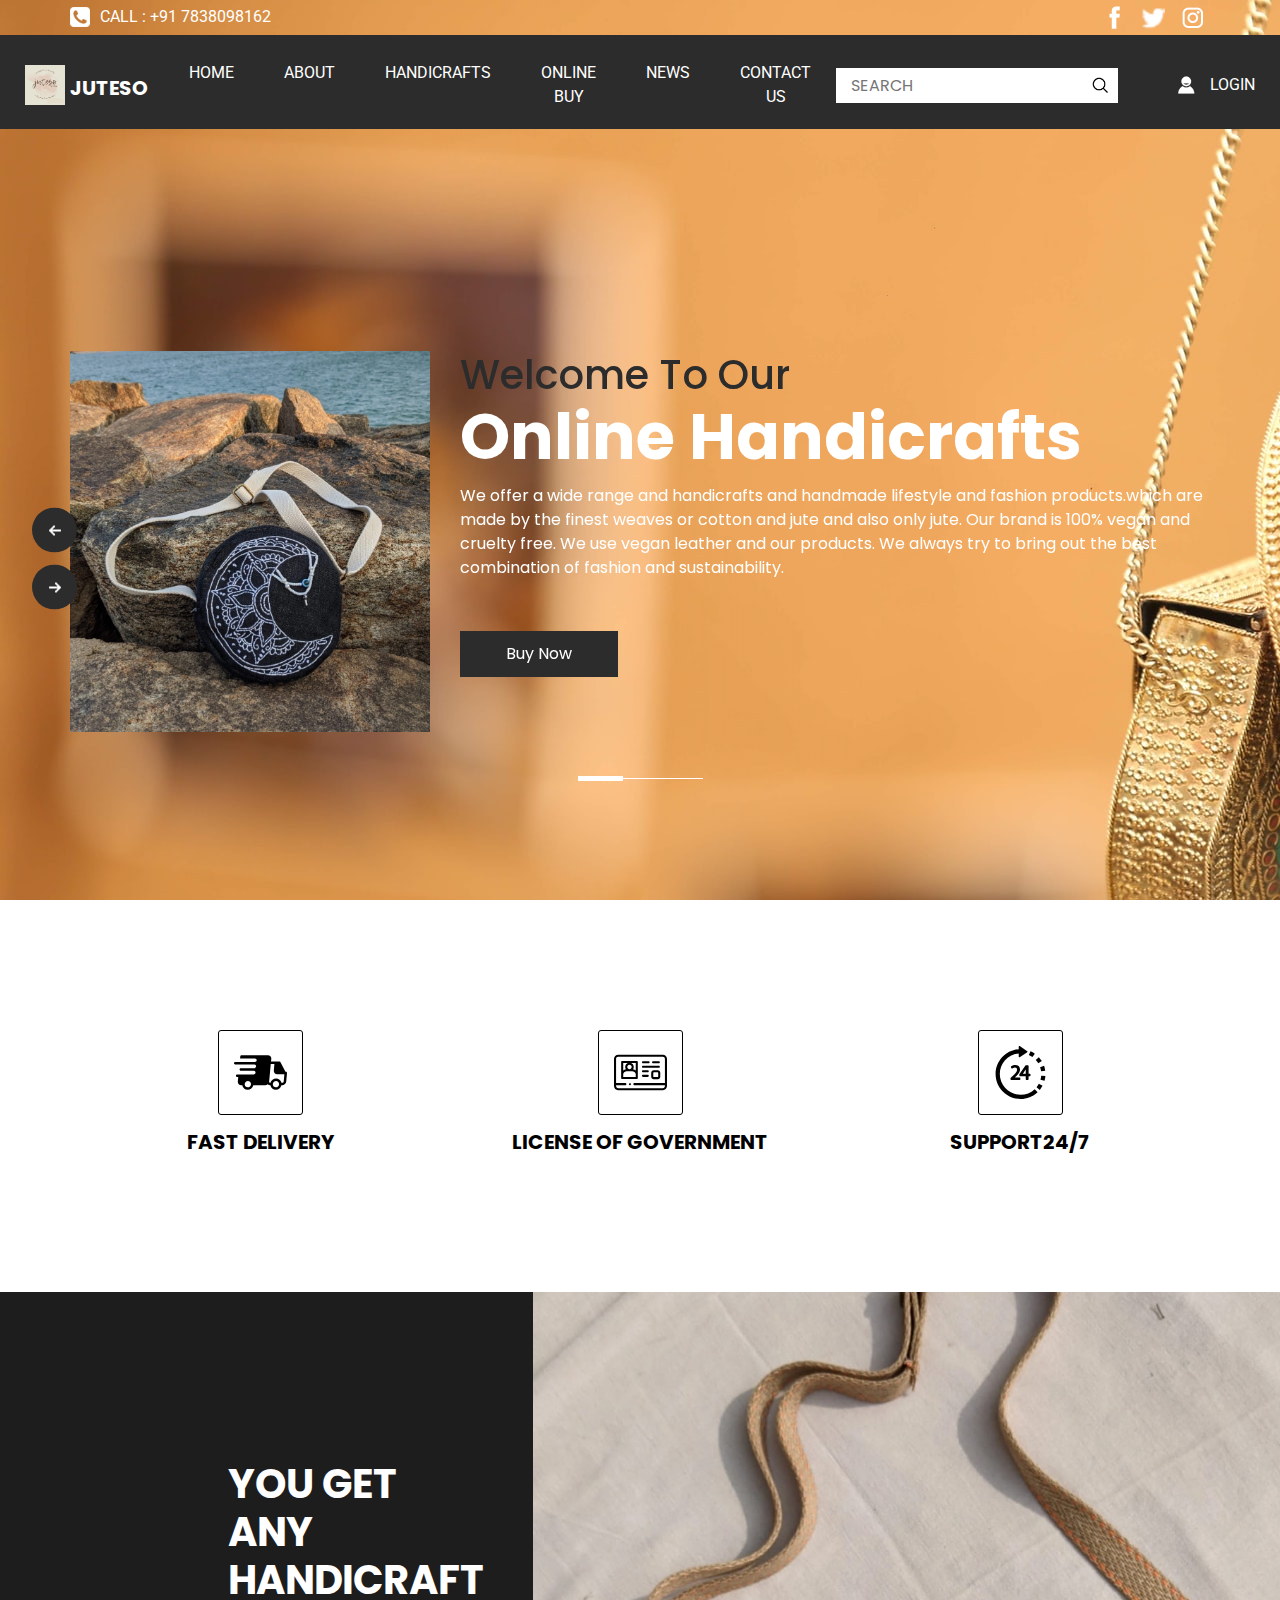
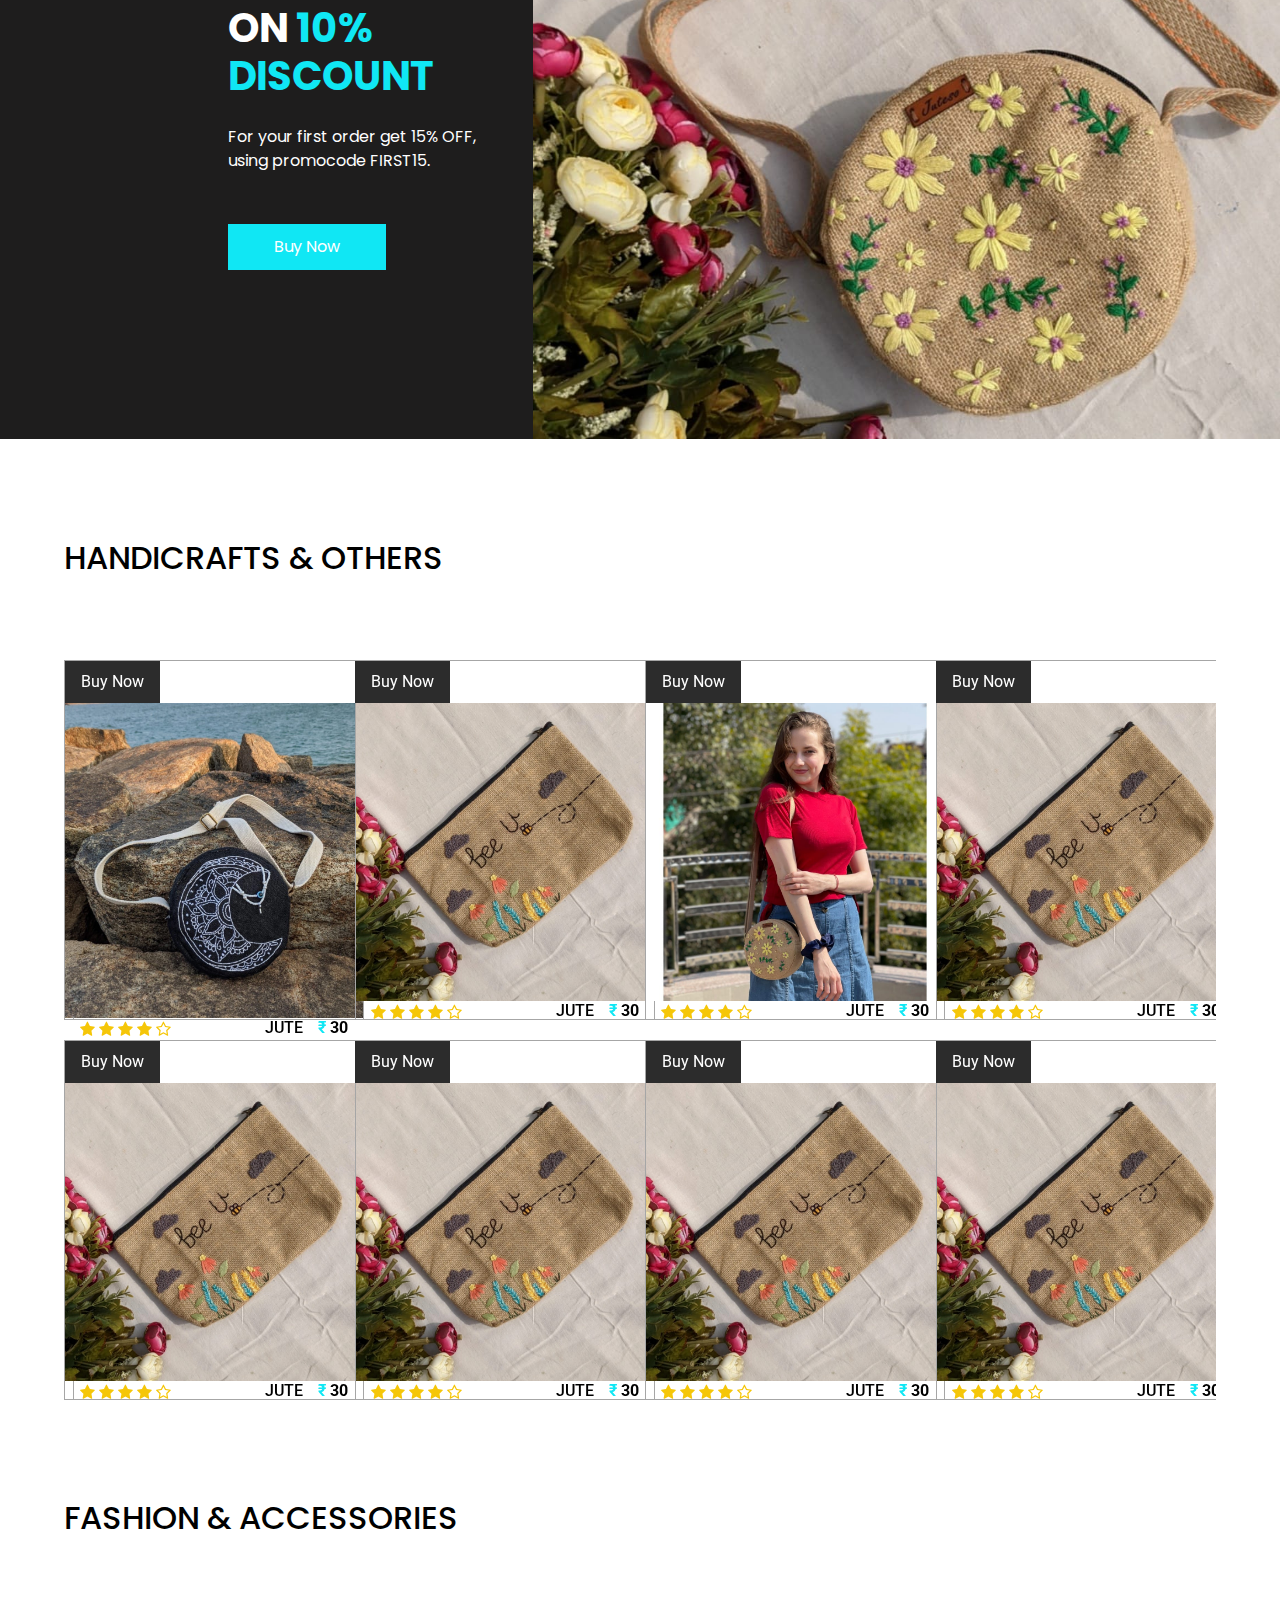
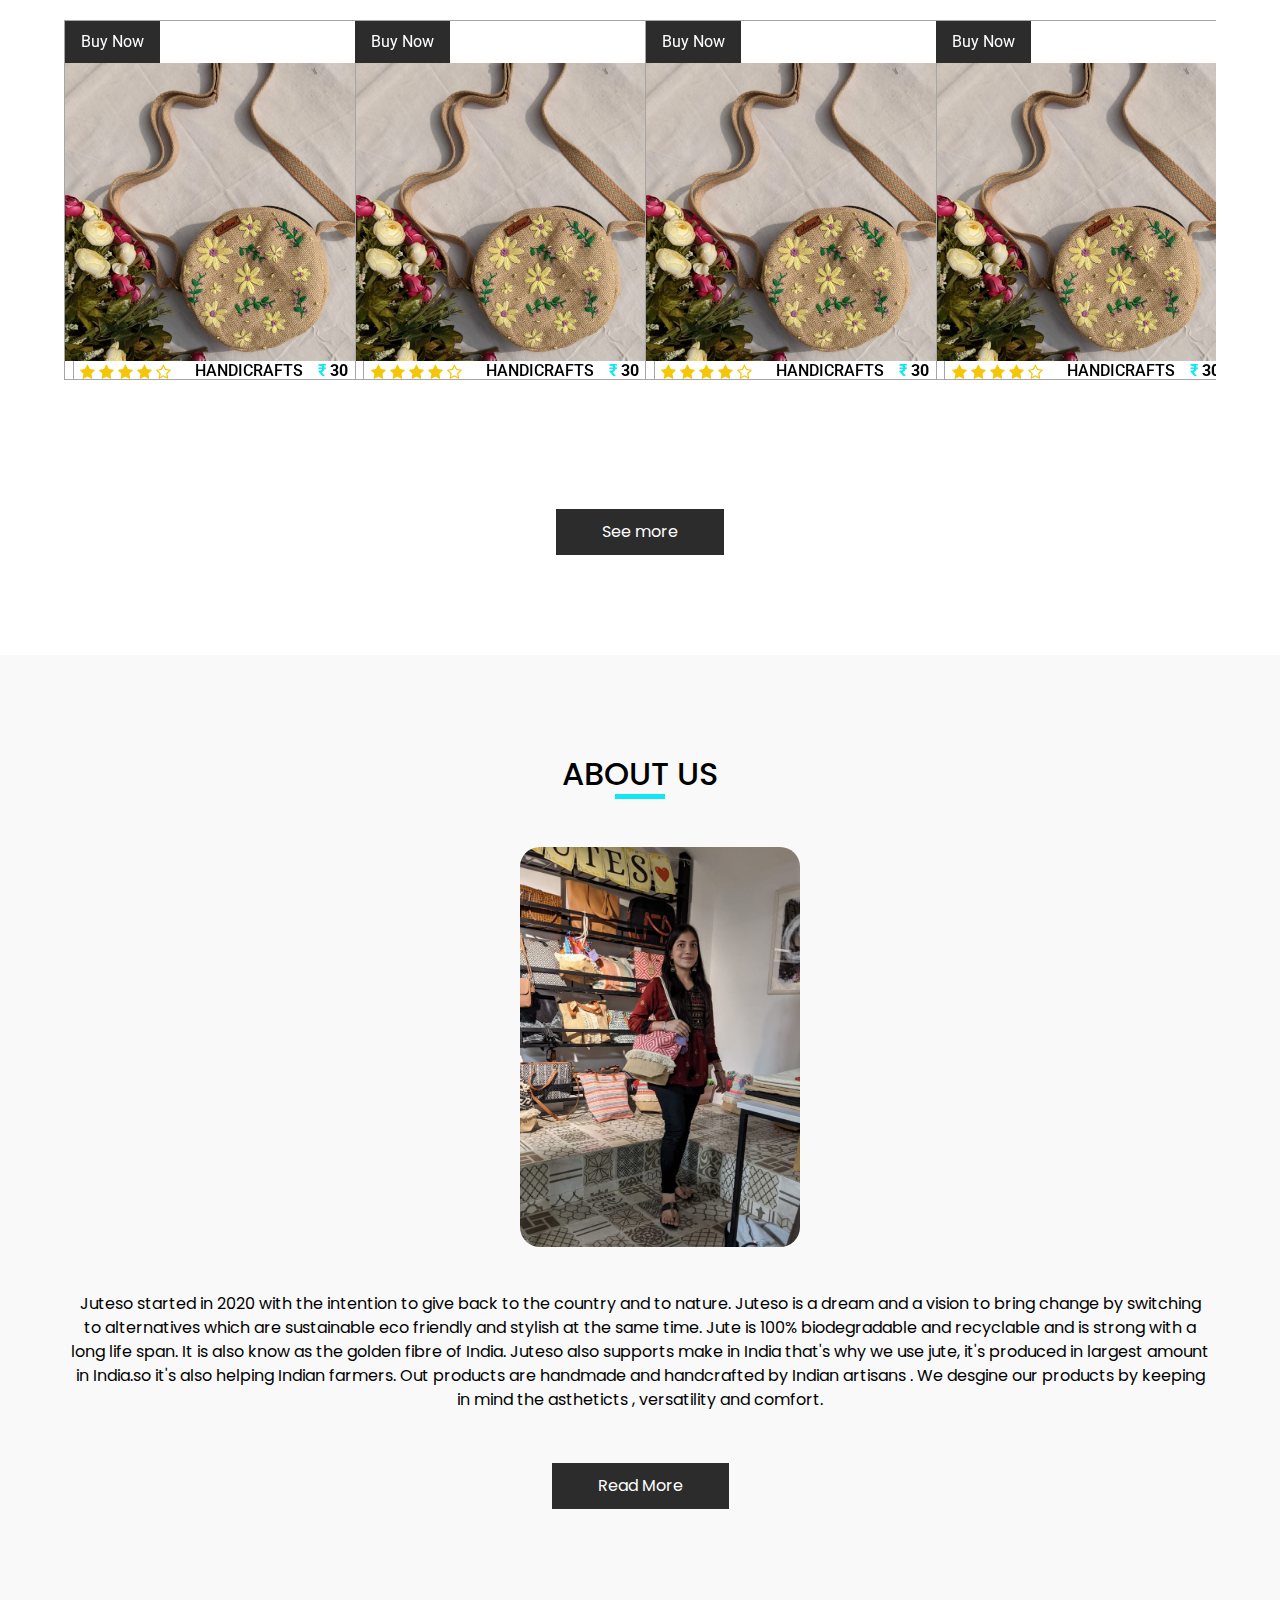
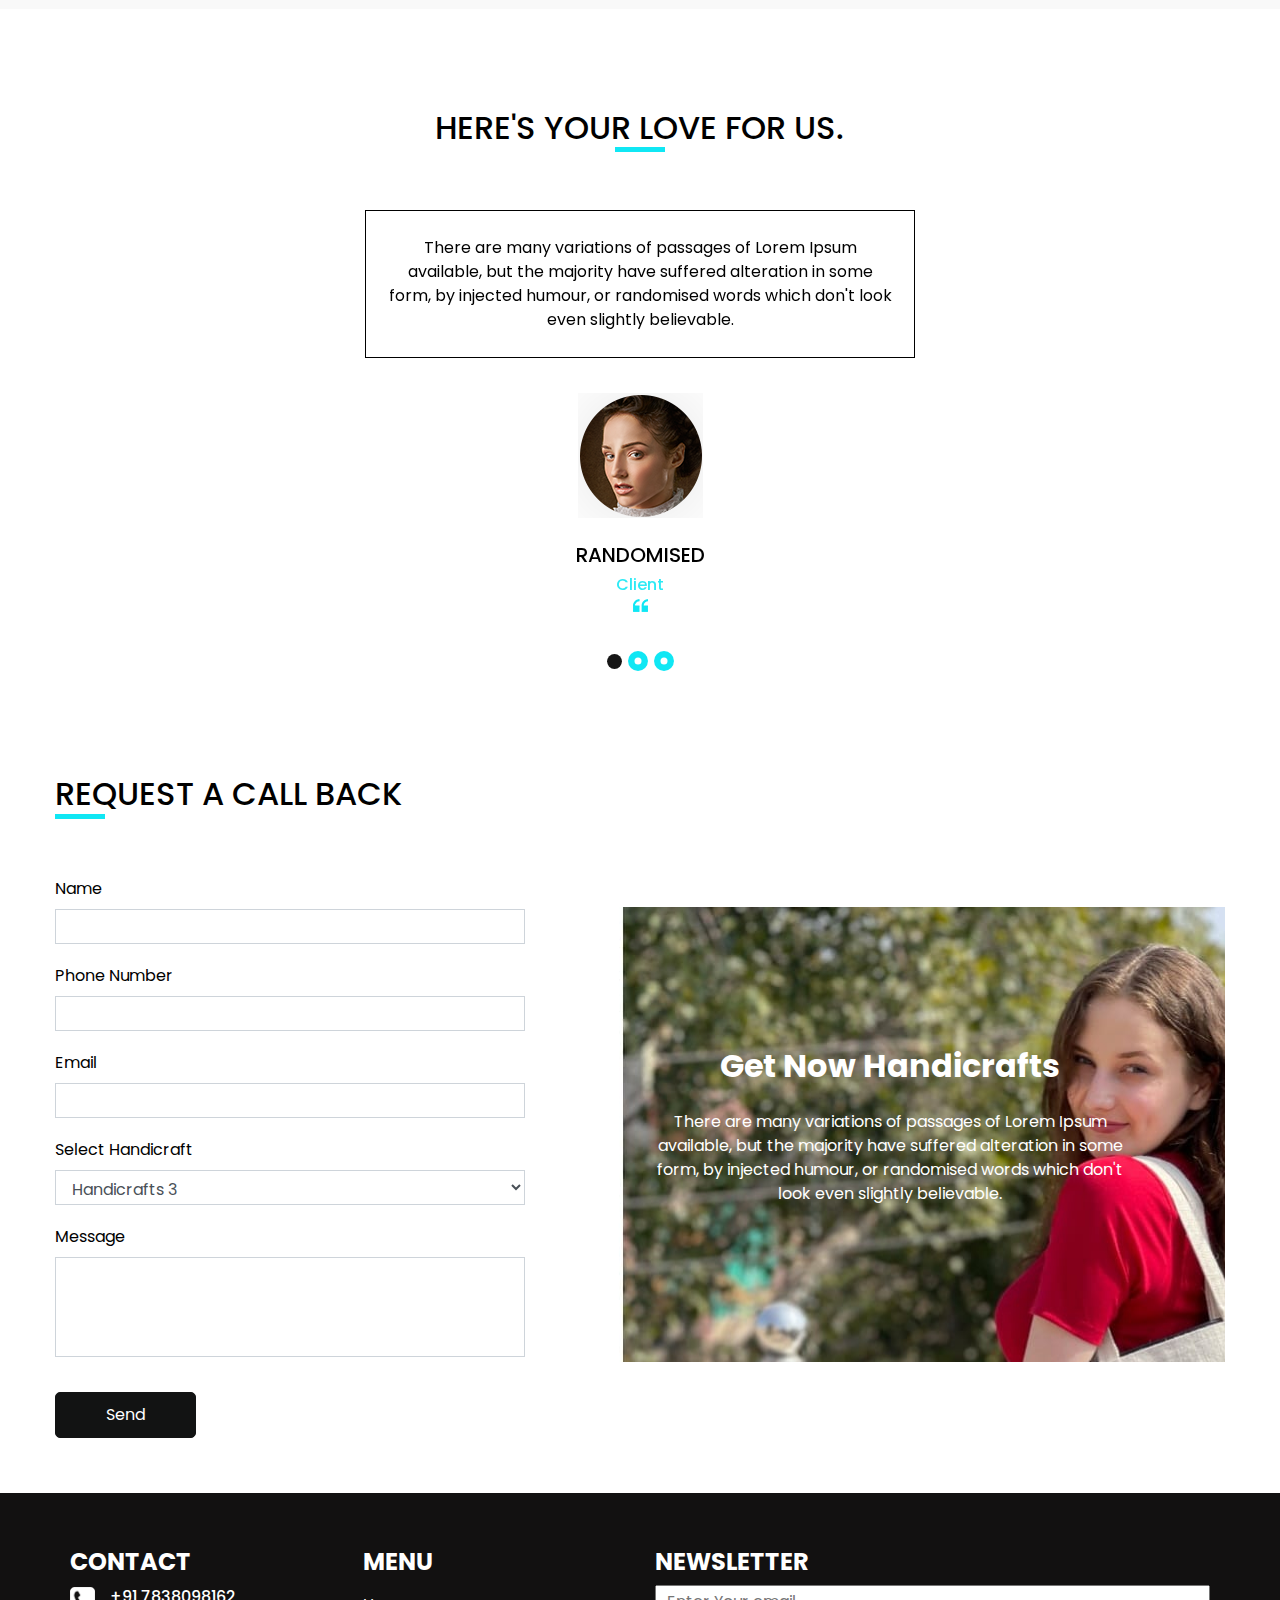
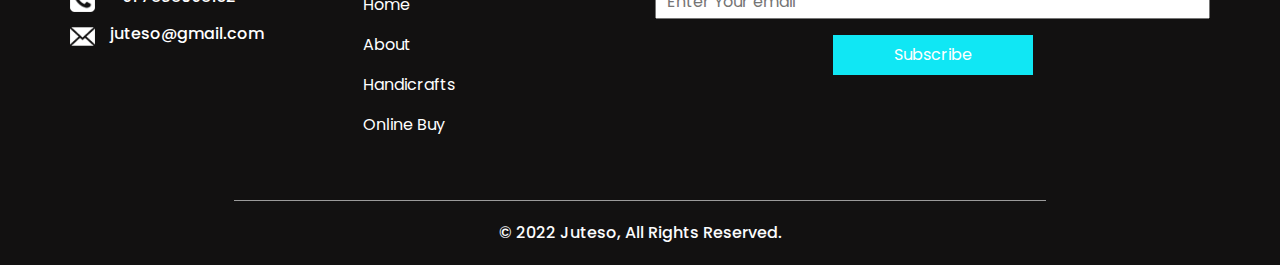
<file: index.html>
<!DOCTYPE html>
<html>

<head>
  <!-- Basic -->
  <meta charset="utf-8" />
  <meta http-equiv="X-UA-Compatible" content="IE=edge" />
  <!-- Mobile Metas -->
  <meta name="viewport" content="width=device-width, initial-scale=1, shrink-to-fit=no" />
  <!-- Site Metas -->
  <meta name="keywords" content="" />
  <meta name="description" content="" />
  <meta name="author" content="" />

  <title>Juteso</title>

  <!-- slider stylesheet -->
  <link rel="stylesheet" type="text/css"
    href="https://cdnjs.cloudflare.com/ajax/libs/OwlCarousel2/2.1.3/assets/owl.carousel.min.css" />

  <!-- font awesome style -->
  <link rel="stylesheet" href="https://cdnjs.cloudflare.com/ajax/libs/font-awesome/4.7.0/css/font-awesome.min.css">


  <!-- bootstrap core css -->
  <link rel="stylesheet" type="text/css" href="css/bootstrap.css" />

  <!-- fonts style -->
  <link href="https://fonts.googleapis.com/css?family=Poppins:400,600,700|Roboto:400,700&display=swap" rel="stylesheet">

  <!-- Custom styles for this template -->
  <link href="css/style.css" rel="stylesheet" />
  <!-- responsive style -->
  <link href="css/responsive.css" rel="stylesheet" />
</head>

<body>
  <div class="hero_area">
    <!-- header section strats -->
    <header class="header_section">
      <div class="container">
        <div class="top_contact-container">
          <div class="tel_container">
            <a href="">
              <img src="images/telephone-symbol-button.png" alt=""> Call : +91 7838098162
            </a>
          </div>
          <div class="social-container">
            <a href="">
              <img src="images/fb.png" alt="" class="s-1">
            </a>
            <a href="">
              <img src="images/twitter.png" alt="" class="s-2">
            </a>
            <a href="https://www.instagram.com/juteso_/">
              <img src="images/instagram.png" alt="" class="s-3">
            </a>
          </div>
        </div>
      </div>
      <div class="container-fluid">
        <nav class="navbar navbar-expand-lg custom_nav-container pt-3">
          <a class="navbar-brand" href="index.html">
            <img src="images/logo.png" alt="">
            <span>
              Juteso
            </span>
          </a>
          <button class="navbar-toggler" type="button" data-toggle="collapse" data-target="#navbarSupportedContent"
            aria-controls="navbarSupportedContent" aria-expanded="false" aria-label="Toggle navigation">
            <span class="navbar-toggler-icon"></span>
          </button>

          <div class="collapse navbar-collapse" id="navbarSupportedContent">
            <div class="d-flex  flex-column flex-lg-row align-items-center w-100 justify-content-between">
              <ul class="navbar-nav  ">
                <li class="nav-item active">
                  <a class="nav-link" href="index.html">Home <span class="sr-only">(current)</span></a>
                </li>
                <li class="nav-item">
                  <a class="nav-link" href="about.html"> About </a>
                </li>
                <li class="nav-item">
                  <a class="nav-link" href="handicrafts.html"> Handicrafts </a>
                </li>
                <li class="nav-item">
                  <a class="nav-link" href="buy.html"> Online Buy </a>
                </li>
                <li class="nav-item">
                  <a class="nav-link" href="news.html"> News </a>
                </li>
                <li class="nav-item">
                  <a class="nav-link" href="contact.html">Contact us</a>
                </li>
              </ul>
              <form class="form-inline ">
                <input type="search" placeholder="Search">
                <button class="btn  my-2 my-sm-0 nav_search-btn" type="submit"></button>
              </form>
              <div class="login_btn-contanier ml-0 ml-lg-5">
                <a href="">
                  <img src="images/user.png" alt="">
                  <span>
                    Login
                  </span>
                </a>
              </div>
            </div>
          </div>

        </nav>
      </div>
    </header>
    <!-- end header section -->
    <!-- slider section -->
    <section class=" slider_section position-relative">
      <div id="carouselExampleIndicators" class="carousel slide" data-ride="carousel">
        <ol class="carousel-indicators">
          <li data-target="#carouselExampleIndicators" data-slide-to="0" class="active"></li>
          <li data-target="#carouselExampleIndicators" data-slide-to="1"></li>
          <li data-target="#carouselExampleIndicators" data-slide-to="2"></li>
        </ol>
        
        <div class="carousel-inner">
          
          <div class="carousel-item active">
            <div class="container">
              <div class="row">
                <div class="col-md-4">
                  <div class="img-box">
                    <img src="images/p-1.jpg" alt="">
                  </div>
                </div>
                <div class="col-md-8">
                  <div class="detail-box">
                    <h1>
                      Welcome To Our <br>
                      <span>
                        Online Handicrafts
                      </span>

                    </h1>
                    <p>
                      We offer a wide range and handicrafts and handmade lifestyle and fashion products.which are made by the finest weaves or cotton and jute and also only jute. Our brand is 100% vegan and cruelty free. We use vegan leather and our products. 
We always try to bring out the best combination of fashion and sustainability.
                    </p>
                    <div>
                      <a href="">
                        Buy Now
                      </a>
                    </div>
                  </div>
                </div>
              </div>
            </div>
          </div>
          <div class="carousel-item">
            <div class="container">
              <div class="row">
                <div class="col-md-4">
                  <div class="img-box">
                    <img src="images/p-6.jpg" alt="">
                  </div>
                </div>
                <div class="col-md-8">
                  <div class="detail-box">
                    <h1>
                      Welcome To Our <br>
                      <span>
                        Online Handicrafts
                      </span>

                    </h1>
                    <p>
                      We at juteso supports Indian art and Indian artisans . We work closely with nature and culture and always try to bring out the values in our products .
                    </p>
                    <div>
                      <a href="">
                        Buy Now
                      </a>
                    </div>
                  </div>
                </div>
              </div>
            </div>
          </div>
          <div class="carousel-item">
            <div class="container">
              <div class="row">
                <div class="col-md-4">
                  <div class="img-box">
                    <img src="images/p-2.jpg" alt="">
                  </div>
                </div>
                <div class="col-md-8">
                  <div class="detail-box">
                    <h1>
                      Welcome To Our <br>
                      <span>
                        Online Handicrafts
                      </span>

                    </h1>
                    <p>
                      Our our products are comfortable and stylish and durable. We craft products keeping the consumer in mind, and the utility they demand. We take our customer's feedback seriously and work to keep making functional products.
                    </p>
                    <div>
                      <a href="">
                        Buy Now
                      </a>
                    </div>
                  </div>
                </div>
              </div>
            </div>
          </div>

        </div>

        <a class="carousel-control-prev" href="#carouselExampleIndicators" role="button" data-slide="prev">
          <span class="sr-only">Previous</span>
        </a>
        <a class="carousel-control-next" href="#carouselExampleIndicators" role="button" data-slide="next">
          <span class="sr-only">Next</span>
        </a>
      </div>


    </section>
    <!-- end slider section -->
  </div>

  <section class="feature_section  layout_padding">
    <div class="container">
      <div class="feature_container">
        <div class="box">
          <div class="img-box">
            <svg version="1.1" id="Capa_1" xmlns="http://www.w3.org/2000/svg" xmlns:xlink="http://www.w3.org/1999/xlink"
              x="0px" y="0px" viewBox="0 0 422.518 422.518" style="enable-background:new 0 0 422.518 422.518;"
              xml:space="preserve">
              <path d="M422.512,215.424c0-0.079-0.004-0.158-0.005-0.237c-0.116-5.295-4.368-9.514-9.727-9.514h-2.554l-39.443-76.258
             c-1.664-3.22-4.983-5.225-8.647-5.226l-67.34-0.014l2.569-20.364c0.733-8.138-1.783-15.822-7.086-21.638
             c-5.293-5.804-12.683-9.001-20.81-9.001h-209c-5.255,0-9.719,4.066-10.22,9.308l-2.095,16.778h119.078
             c7.732,0,13.836,6.268,13.634,14c-0.203,7.732-6.635,14-14.367,14H126.78c0.007,0.02,0.014,0.04,0.021,0.059H10.163
             c-5.468,0-10.017,4.432-10.16,9.9c-0.143,5.468,4.173,9.9,9.641,9.9H164.06c7.168,1.104,12.523,7.303,12.326,14.808
             c-0.216,8.242-7.039,14.925-15.267,14.994H54.661c-5.523,0-10.117,4.477-10.262,10c-0.145,5.523,4.215,10,9.738,10h105.204
             c7.273,1.013,12.735,7.262,12.537,14.84c-0.217,8.284-7.109,15-15.393,15H35.792v0.011H25.651c-5.523,0-10.117,4.477-10.262,10
             c-0.145,5.523,4.214,10,9.738,10h8.752l-3.423,35.818c-0.734,8.137,1.782,15.821,7.086,21.637c5.292,5.805,12.683,9.001,20.81,9.001
             h7.55C69.5,333.8,87.3,349.345,109.073,349.345c21.773,0,40.387-15.545,45.06-36.118h94.219c7.618,0,14.83-2.913,20.486-7.682
             c5.172,4.964,12.028,7.682,19.514,7.682h1.55c3.597,20.573,21.397,36.118,43.171,36.118c21.773,0,40.387-15.545,45.06-36.118h6.219
             c16.201,0,30.569-13.171,32.029-29.36l6.094-67.506c0.008-0.091,0.004-0.181,0.01-0.273c0.01-0.139,0.029-0.275,0.033-0.415
             C422.52,215.589,422.512,215.508,422.512,215.424z M109.597,329.345c-13.785,0-24.707-11.214-24.346-24.999
             c0.361-13.786,11.87-25.001,25.655-25.001c13.785,0,24.706,11.215,24.345,25.001C134.89,318.131,123.382,329.345,109.597,329.345z
              M333.597,329.345c-13.785,0-24.706-11.214-24.346-24.999c0.361-13.786,11.87-25.001,25.655-25.001
             c13.785,0,24.707,11.215,24.345,25.001C358.89,318.131,347.382,329.345,333.597,329.345z M396.457,282.588
             c-0.52,5.767-5.823,10.639-11.58,10.639h-6.727c-4.454-19.453-21.744-33.882-42.721-33.882c-20.977,0-39.022,14.429-44.494,33.882
             h-2.059c-2.542,0-4.81-0.953-6.389-2.685c-1.589-1.742-2.337-4.113-2.106-6.676l12.609-139.691l28.959,0.006l-4.59,50.852
             c-0.735,8.137,1.78,15.821,7.083,21.637c5.292,5.806,12.685,9.004,20.813,9.004h56.338L396.457,282.588z" />
              <g>
              </g>
              <g>
              </g>
              <g>
              </g>
              <g>
              </g>
              <g>
              </g>
              <g>
              </g>
              <g>
              </g>
              <g>
              </g>
              <g>
              </g>
              <g>
              </g>
              <g>
              </g>
              <g>
              </g>
              <g>
              </g>
              <g>
              </g>
              <g>
              </g>
            </svg>
          </div>
          <div class="detail-box">
            <h5>
              Fast Delivery
            </h5>
            <!-- <p>
              It is a long established fact that a reader will be distracted by
            </p> -->
          </div>
        </div>
        <div class="box">
          <div class="img-box">
            <svg id="Capa_1" enable-background="new 0 0 512 512" height="512" viewBox="0 0 512 512" width="512"
              xmlns="http://www.w3.org/2000/svg">
              <path
                d="m471.728 84.718h-431.456c-22.206 0-40.272 18.066-40.272 40.272v243.623 18.395.005c0 22.205 18.064 40.27 40.27 40.27h431.46c22.205 0 40.27-18.065 40.27-40.27v-.005-18.395-243.623c0-22.206-18.066-40.272-40.272-40.272zm-431.456 20h431.455c11.179 0 20.272 9.094 20.272 20.272v233.623h-294.622c-5.522 0-10 4.477-10 10s4.478 10 10 10h294.623v8.395c0 11.178-9.094 20.272-20.272 20.272h-431.456c-11.178 0-20.272-9.094-20.272-20.273v-8.395h89.418c5.522 0 10-4.477 10-10s-4.478-10-10-10h-89.418v-233.622c0-11.178 9.094-20.272 20.272-20.272z" />
              <path
                d="m280.063 167.544h53.989c5.522 0 10-4.477 10-10s-4.478-10-10-10h-53.989c-5.522 0-10 4.477-10 10s4.477 10 10 10z" />
              <path
                d="m377.55 167.544h55.505c5.522 0 10-4.477 10-10s-4.478-10-10-10h-55.505c-5.522 0-10 4.477-10 10s4.477 10 10 10z" />
              <path
                d="m280.063 210.314h152.992c5.522 0 10-4.477 10-10s-4.478-10-10-10h-152.992c-5.522 0-10 4.477-10 10s4.477 10 10 10z" />
              <path
                d="m280.063 254.169h45.989c5.522 0 10-4.477 10-10s-4.478-10-10-10h-45.989c-5.522 0-10 4.477-10 10s4.477 10 10 10z" />
              <path
                d="m422.75 234.169h-38.993c-13.348 0-24.207 10.859-24.207 24.207v37.636c0 13.348 10.859 24.208 24.207 24.208h38.993c13.348 0 24.207-10.859 24.207-24.208v-37.636c0-13.348-10.859-24.207-24.207-24.207zm4.207 61.843c0 2.32-1.888 4.208-4.207 4.208h-38.993c-2.319 0-4.207-1.888-4.207-4.208v-37.636c0-2.32 1.888-4.207 4.207-4.207h38.993c2.319 0 4.207 1.887 4.207 4.207z" />
              <path
                d="m280.063 298.297h45.989c5.522 0 10-4.477 10-10s-4.478-10-10-10h-45.989c-5.522 0-10 4.477-10 10s4.477 10 10 10z" />
              <path
                d="m79.072 319.081h140.993c5.522 0 10-4.477 10-10v-39.955-114.582c0-5.523-4.478-10-10-10h-140.993c-5.522 0-10 4.477-10 10v114.583 39.955c0 5.522 4.478 9.999 10 9.999zm130.993-20h-120.993v-28.724c.03-.113.06-.227.091-.339 4.169-15.41 18.521-26.172 34.902-26.172h51.008c16.38 0 30.732 10.763 34.902 26.169.03.113.061.226.09.339zm-81.794-96.534c0-11.744 9.554-21.298 21.298-21.298s21.298 9.554 21.298 21.298-9.554 21.298-21.298 21.298-21.298-9.554-21.298-21.298zm81.794 33.371c-7.335-5.755-16.118-9.714-25.618-11.298 4.058-6.39 6.42-13.958 6.42-22.073 0-17.041-10.376-31.702-25.14-38.003h44.339v71.374zm-76.653-71.374c-14.765 6.301-25.14 20.963-25.14 38.003 0 8.114 2.362 15.683 6.42 22.073-9.501 1.583-18.285 5.543-25.619 11.298v-71.374z" />
              <path
                d="m159.66 360.3c-7.549-5.03-17.605 2.261-15.18 10.977 1.142 4.104 4.876 7.118 9.141 7.321 4.271.204 8.264-2.408 9.808-6.389 1.66-4.282.096-9.38-3.769-11.909z" />
            </svg>
          </div>
          <div class="detail-box">
            <h5>
              license of government
            </h5>
            <!-- <p>
              It is a long established fact that a reader will be distracted by
            </p> -->
          </div>
        </div>
        <div class="box">
          <div class="img-box">
            <svg version="1.1" id="Capa_1" xmlns="http://www.w3.org/2000/svg" xmlns:xlink="http://www.w3.org/1999/xlink"
              x="0px" y="0px" viewBox="0 0 315.377 315.377" style="enable-background:new 0 0 315.377 315.377;"
              xml:space="preserve">
              <g>
                <g>
                  <path
                    d="M107.712,181.769l-7.938,7.705c-1.121,1.089-1.753,2.584-1.753,4.146v3.288c0,3.191,2.588,5.779,5.78,5.779h47.4
                 c3.196,0,5.782-2.588,5.782-5.779v-4.256c0-3.191-2.586-5.78-5.782-5.78h-26.19l0.722-0.664
                 c17.117-16.491,29.232-29.471,29.232-46.372c0-13.513-8.782-27.148-28.409-27.148c-8.568,0-16.959,2.75-23.629,7.74
                 c-2.166,1.625-2.918,4.537-1.803,7.007l1.458,3.224c0.708,1.568,2.074,2.739,3.735,3.195c1.651,0.456,3.433,0.148,4.842-0.836
                 c4.289-2.995,8.704-4.515,13.127-4.515c8.608,0,12.971,4.28,12.971,12.662C137.142,152.524,127.72,162.721,107.712,181.769z" />
                </g>
                <g>
                  <path d="M194.107,114.096c-0.154-0.014-0.31-0.02-0.464-0.02h-1.765c-1.89,0-3.658,0.923-4.738,2.469l-35.4,50.66
                 c-0.678,0.971-1.041,2.127-1.041,3.311v4.061c0,3.192,2.586,5.78,5.778,5.78h32.322v16.551c0,3.191,2.586,5.779,5.778,5.779h5.519
                 c3.19,0,5.781-2.588,5.781-5.779v-16.551h5.698c3.192,0,5.781-2.588,5.781-5.78v-3.753c0-3.19-2.589-5.779-5.781-5.779h-5.698
                 v-45.189c0-3.19-2.591-5.779-5.781-5.779h-5.519C194.419,114.077,194.261,114.083,194.107,114.096z M188.799,165.045h-17.453
                 c4.434-6.438,12.015-17.487,17.453-25.653V165.045z" />
                </g>
                <g>
                  <path
                    d="M157.906,290.377c-68.023,0-123.365-55.342-123.365-123.365c0-64.412,49.625-117.443,112.647-122.895v19.665
                 c0,1.397,0.771,2.681,2.003,3.337c0.558,0.298,1.169,0.444,1.778,0.444c0.737,0,1.474-0.216,2.108-0.643l44.652-30
                 c1.046-0.702,1.673-1.879,1.673-3.139c0-1.259-0.627-2.437-1.673-3.139l-44.652-30c-1.159-0.779-2.654-0.857-3.887-0.198
                 c-1.232,0.657-2.003,1.941-2.003,3.337v15.254C70.364,24.547,9.54,88.806,9.54,167.011c0,81.809,66.558,148.365,148.365,148.365
                 c37.876,0,73.934-14.271,101.532-40.183l-17.111-18.226C219.38,278.512,189.4,290.377,157.906,290.377z" />
                </g>
                <g>
                  <path d="M284.552,89.689c-5.111-8.359-11.088-16.252-17.759-23.456l-18.344,16.985c5.552,5.995,10.522,12.562,14.776,19.515
                 L284.552,89.689z" />
                </g>
                <g>
                  <path d="M280.146,150.258l24.773-3.363c-1.322-9.74-3.625-19.373-6.846-28.632l-23.612,8.211
                 C277.135,134.163,279.047,142.165,280.146,150.258z" />
                </g>
                <g>
                  <path d="M242.999,45.459c-8.045-5.643-16.678-10.496-25.66-14.427l-10.022,22.903c7.464,3.267,14.64,7.301,21.327,11.991
                 L242.999,45.459z" />
                </g>
                <g>
                  <path d="M253.208,245.353l19.303,15.887c6.244-7.587,11.75-15.817,16.363-24.462l-22.055-11.771
                 C262.983,232.195,258.404,239.041,253.208,245.353z" />
                </g>
                <g>
                  <path d="M280.908,176.552c-0.622,8.157-2.061,16.264-4.273,24.093l24.057,6.802c2.666-9.426,4.396-19.18,5.146-28.99
                 L280.908,176.552z" />
                </g>
              </g>
              <g>
              </g>
              <g>
              </g>
              <g>
              </g>
              <g>
              </g>
              <g>
              </g>
              <g>
              </g>
              <g>
              </g>
              <g>
              </g>
              <g>
              </g>
              <g>
              </g>
              <g>
              </g>
              <g>
              </g>
              <g>
              </g>
              <g>
              </g>
              <g>
              </g>
            </svg>

          </div>
          <div class="detail-box">
            <h5>
              support24/7
            </h5>
            <!-- <p>
              It is a long established fact that a reader will be distracted by
            </p> -->
          </div>
        </div>
      </div>
    </div>
  </section>

  <!-- end feature section -->

  <!-- discount section -->

  <section class="discount_section">
    <div class="container-fluid">
      <div class="row">
        <div class="col-lg-3 col-md-5 offset-md-2">
          <div class="detail-box">
            <h2>
              You get <br>
              any Handicraft <br>
              on
              <span>
                10% discount
              </span> 
            </h2>
            <p>
              For your first order get 15% OFF, using promocode FIRST15.  
            </p>
            <div>
              <a href="">
                Buy Now
              </a>
            </div>
          </div>
        </div>
        <div class="col-lg-7 col-md-5">
          <div class="img-box">
            <img src="images/medicines.jpg" alt="">
          </div>
        </div>
      </div>
    </div>
  </section>


  <!-- end discount section -->

  <!-- health section -->

  <section class="health_section layout_padding">
    <div class="health_carousel-container">
      <h2 class="text-uppercase">
        Handicrafts & Others

      </h2>
      <div class="carousel-wrap layout_padding2">
        <div class="owl-carousel">
          <div class="item">
            <div class="box">
              <div class="btn_container">
                <a href="">
                  Buy Now
                </a>
              </div>
              <div class="img-box">
                <img src="images/p-1.jpg" alt="">
              </div>
              <div class="detail-box">
                <div class="star_container">
                  <i class="fa fa-star" aria-hidden="true"></i>
                  <i class="fa fa-star" aria-hidden="true"></i>
                  <i class="fa fa-star" aria-hidden="true"></i>
                  <i class="fa fa-star" aria-hidden="true"></i>
                  <i class="fa fa-star-o" aria-hidden="true"></i>

                </div>
                <div class="text">
                  <h6>
                    Jute
                  </h6>
                  <h6 class="price">
                    <span>
                      ₹
                    </span>
                    30
                  </h6>
                </div>
              </div>
            </div>
            <div class="box">
              <div class="btn_container">
                <a href="">
                  Buy Now
                </a>
              </div>
              <div class="img-box">
                <img src="images/p-2.jpg" alt="">
              </div>
              <div class="detail-box">
                <div class="star_container">
                  <i class="fa fa-star" aria-hidden="true"></i>
                  <i class="fa fa-star" aria-hidden="true"></i>
                  <i class="fa fa-star" aria-hidden="true"></i>
                  <i class="fa fa-star" aria-hidden="true"></i>
                  <i class="fa fa-star-o" aria-hidden="true"></i>

                </div>
                <div class="text">
                  <h6>
                    Jute
                  </h6>
                  <h6 class="price">
                    <span>
                      ₹
                    </span>
                    30
                  </h6>
                </div>
              </div>
            </div>
          </div>
          <div class="item">
            <div class="box">
              <div class="btn_container">
                <a href="">
                  Buy Now
                </a>
              </div>
              <div class="img-box">
                <img src="images/p-2.jpg" alt="">
              </div>
              <div class="detail-box">
                <div class="star_container">
                  <i class="fa fa-star" aria-hidden="true"></i>
                  <i class="fa fa-star" aria-hidden="true"></i>
                  <i class="fa fa-star" aria-hidden="true"></i>
                  <i class="fa fa-star" aria-hidden="true"></i>
                  <i class="fa fa-star-o" aria-hidden="true"></i>

                </div>
                <div class="text">
                  <h6>
                    Jute
                  </h6>
                  <h6 class="price">
                    <span>
                      ₹
                    </span>
                    30
                  </h6>
                </div>
              </div>
            </div>
            <div class="box">
              <div class="btn_container">
                <a href="">
                  Buy Now
                </a>
              </div>
              <div class="img-box">
                <img src="images/p-2.jpg" alt="">
              </div>
              <div class="detail-box">
                <div class="star_container">
                  <i class="fa fa-star" aria-hidden="true"></i>
                  <i class="fa fa-star" aria-hidden="true"></i>
                  <i class="fa fa-star" aria-hidden="true"></i>
                  <i class="fa fa-star" aria-hidden="true"></i>
                  <i class="fa fa-star-o" aria-hidden="true"></i>

                </div>
                <div class="text">
                  <h6>
                    Jute
                  </h6>
                  <h6 class="price">
                    <span>
                      ₹
                    </span>
                    30
                  </h6>
                </div>
              </div>
            </div>
          </div>
          <div class="item">
            <div class="box">
              <div class="btn_container">
                <a href="">
                  Buy Now
                </a>
              </div>
              <div class="img-box">
                <img src="images/p-3.jpg" alt="">
              </div>
              <div class="detail-box">
                <div class="star_container">
                  <i class="fa fa-star" aria-hidden="true"></i>
                  <i class="fa fa-star" aria-hidden="true"></i>
                  <i class="fa fa-star" aria-hidden="true"></i>
                  <i class="fa fa-star" aria-hidden="true"></i>
                  <i class="fa fa-star-o" aria-hidden="true"></i>

                </div>
                <div class="text">
                  <h6>
                    Jute
                  </h6>
                  <h6 class="price">
                    <span>
                      ₹
                    </span>
                    30
                  </h6>
                </div>
              </div>
            </div>
            <div class="box">
              <div class="btn_container">
                <a href="">
                  Buy Now
                </a>
              </div>
              <div class="img-box">
                <img src="images/p-2.jpg" alt="">
              </div>
              <div class="detail-box">
                <div class="star_container">
                  <i class="fa fa-star" aria-hidden="true"></i>
                  <i class="fa fa-star" aria-hidden="true"></i>
                  <i class="fa fa-star" aria-hidden="true"></i>
                  <i class="fa fa-star" aria-hidden="true"></i>
                  <i class="fa fa-star-o" aria-hidden="true"></i>

                </div>
                <div class="text">
                  <h6>
                    Jute
                  </h6>
                  <h6 class="price">
                    <span>
                      ₹
                    </span>
                    30
                  </h6>
                </div>
              </div>
            </div>
          </div>
          <div class="item">
            <div class="box">
              <div class="btn_container">
                <a href="">
                  Buy Now
                </a>
              </div>
              <div class="img-box">
                <img src="images/p-2.jpg" alt="">
              </div>
              <div class="detail-box">
                <div class="star_container">
                  <i class="fa fa-star" aria-hidden="true"></i>
                  <i class="fa fa-star" aria-hidden="true"></i>
                  <i class="fa fa-star" aria-hidden="true"></i>
                  <i class="fa fa-star" aria-hidden="true"></i>
                  <i class="fa fa-star-o" aria-hidden="true"></i>

                </div>
                <div class="text">
                  <h6>
                    Jute
                  </h6>
                  <h6 class="price">
                    <span>
                      ₹
                    </span>
                    30
                  </h6>
                </div>
              </div>
            </div>
            <div class="box">
              <div class="btn_container">
                <a href="">
                  Buy Now
                </a>
              </div>
              <div class="img-box">
                <img src="images/p-2.jpg" alt="">
              </div>
              <div class="detail-box">
                <div class="star_container">
                  <i class="fa fa-star" aria-hidden="true"></i>
                  <i class="fa fa-star" aria-hidden="true"></i>
                  <i class="fa fa-star" aria-hidden="true"></i>
                  <i class="fa fa-star" aria-hidden="true"></i>
                  <i class="fa fa-star-o" aria-hidden="true"></i>

                </div>
                <div class="text">
                  <h6>
                    Jute
                  </h6>
                  <h6 class="price">
                    <span>
                      ₹
                    </span>
                    30
                  </h6>
                </div>
              </div>
            </div>
          </div>
        </div>
      </div>
    </div>
    <div class="health_carousel-container">
      <h2 class="text-uppercase">
        Fashion & Accessories


      </h2>
      <div class="carousel-wrap layout_padding2">
        <div class="owl-carousel owl-2">
          <div class="item">
            <div class="box">
              <div class="btn_container">
                <a href="">
                  Buy Now
                </a>
              </div>
              <div class="img-box">
                <img src="images/p-6.jpg" alt="">
              </div>
              <div class="detail-box">
                <div class="star_container">
                  <i class="fa fa-star" aria-hidden="true"></i>
                  <i class="fa fa-star" aria-hidden="true"></i>
                  <i class="fa fa-star" aria-hidden="true"></i>
                  <i class="fa fa-star" aria-hidden="true"></i>
                  <i class="fa fa-star-o" aria-hidden="true"></i>

                </div>
                <div class="text">
                  <h6>
                    Handicrafts
                  </h6>
                  <h6 class="price">
                    <span>
                      ₹
                    </span>
                    30
                  </h6>
                </div>
              </div>
            </div>
          </div>
          <div class="item">
            <div class="box">
              <div class="btn_container">
                <a href="">
                  Buy Now
                </a>
              </div>
              <div class="img-box">
                <img src="images/p-6.jpg" alt="">
              </div>
              <div class="detail-box">
                <div class="star_container">
                  <i class="fa fa-star" aria-hidden="true"></i>
                  <i class="fa fa-star" aria-hidden="true"></i>
                  <i class="fa fa-star" aria-hidden="true"></i>
                  <i class="fa fa-star" aria-hidden="true"></i>
                  <i class="fa fa-star-o" aria-hidden="true"></i>

                </div>
                <div class="text">
                  <h6>
                    Handicrafts
                  </h6>
                  <h6 class="price">
                    <span>
                      ₹
                    </span>
                    30
                  </h6>
                </div>
              </div>
            </div>
          </div>
          <div class="item">
            <div class="box">
              <div class="btn_container">
                <a href="">
                  Buy Now
                </a>
              </div>
              <div class="img-box">
                <img src="images/p-6.jpg" alt="">
              </div>
              <div class="detail-box">
                <div class="star_container">
                  <i class="fa fa-star" aria-hidden="true"></i>
                  <i class="fa fa-star" aria-hidden="true"></i>
                  <i class="fa fa-star" aria-hidden="true"></i>
                  <i class="fa fa-star" aria-hidden="true"></i>
                  <i class="fa fa-star-o" aria-hidden="true"></i>

                </div>
                <div class="text">
                  <h6>
                    Handicrafts
                  </h6>
                  <h6 class="price">
                    <span>
                      ₹
                    </span>
                    30
                  </h6>
                </div>
              </div>
            </div>
          </div>
          <div class="item">
            <div class="box">
              <div class="btn_container">
                <a href="">
                  Buy Now
                </a>
              </div>
              <div class="img-box">
                <img src="images/p-6.jpg" alt="">
              </div>
              <div class="detail-box">
                <div class="star_container">
                  <i class="fa fa-star" aria-hidden="true"></i>
                  <i class="fa fa-star" aria-hidden="true"></i>
                  <i class="fa fa-star" aria-hidden="true"></i>
                  <i class="fa fa-star" aria-hidden="true"></i>
                  <i class="fa fa-star-o" aria-hidden="true"></i>

                </div>
                <div class="text">
                  <h6>
                    Handicrafts
                  </h6>
                  <h6 class="price">
                    <span>
                      ₹
                    </span>
                    30
                  </h6>
                </div>
              </div>
            </div>
          </div>
        </div>
      </div>
    </div>
    <div class="d-flex justify-content-center">
      <a href="">
        See more
      </a>
    </div>
  </section>

  <!-- end health section -->

  <!-- about section -->
  <section class="about_section layout_padding">
    <div class="container">
      <div class="custom_heading-container ">
        <h2>
          About Us
        </h2>
      </div>

      <div class="img-box">
        <img src="images/founder.jpg" alt="" style="width:280px;height:400px;border-radius: 20px;">
      </div>
      <div class="detail-box">
        <p>
          Juteso started in 2020 with the intention to give back to the country and to nature.
          Juteso is a dream and a vision to bring change by switching to alternatives which are sustainable eco friendly and stylish at the same time. 
          Jute is 100% biodegradable and recyclable and is strong with a long life span. 
          It is also know as the golden fibre of India. 
          Juteso also supports make in India that's why we use jute, it's produced in largest amount in India.so it's also helping Indian farmers. Out products are handmade and handcrafted by Indian artisans . We desgine our products by keeping in mind the astheticts , versatility and  comfort.
        </p>
        <div class="d-flex justify-content-center">
          <a href="">
            Read More
          </a>
        </div>
      </div>
    </div>
  </section>

  <!-- end about section -->

  <!-- client section -->
  <section class="client_section layout_padding">
    <div class="container">
      <div class="custom_heading-container ">
        <h2>
          Here's your love for us.
        </h2>
      </div>
      <div id="carouselExample2Indicators" class="carousel slide" data-ride="carousel">
        <ol class="carousel-indicators">
          <li data-target="#carouselExample2Indicators" data-slide-to="0" class="active"></li>
          <li data-target="#carouselExample2Indicators" data-slide-to="1"></li>
          <li data-target="#carouselExample2Indicators" data-slide-to="2"></li>
        </ol>
        <div class="carousel-inner">
          <div class="carousel-item active">
            <div class="client_container layout_padding2">
              <div class="client_detail">
                <p>
                  There are many variations of passages of Lorem Ipsum available, but the majority have suffered
                  alteration in
                  some form, by injected humour, or randomised words which don't look even slightly believable.
                </p>
              </div>
              <div class="client_box ">
                <div class="img-box">
                  <img src="images/client.png " alt="">
                </div>
                <div class="name">
                  <h5>
                    Randomised
                  </h5>
                  <h6>
                    <span>
                      Client
                    </span>
                    <img src="images/quote.png" alt="">
                  </h6>
                </div>
              </div>
            </div>
          </div>
          <div class="carousel-item">
            <div class="client_container layout_padding2">
              <div class="client_detail">
                <p>
                  There are many variations of passages of Lorem Ipsum available, but the majority have suffered
                  alteration in
                  some form, by injected humour, or randomised words which don't look even slightly believable.
                </p>
              </div>
              <div class="client_box ">
                <div class="img-box">
                  <img src="images/client.png " alt="">
                </div>
                <div class="name">
                  <h5>
                    Randomised
                  </h5>
                  <h6>
                    <span>
                      Client
                    </span>
                    <img src="images/quote.png" alt="">
                  </h6>
                </div>
              </div>
            </div>
          </div>
          <div class="carousel-item">
            <div class="client_container layout_padding2">
              <div class="client_detail">
                <p>
                  There are many variations of passages of Lorem Ipsum available, but the majority have suffered
                  alteration in
                  some form, by injected humour, or randomised words which don't look even slightly believable.
                </p>
              </div>
              <div class="client_box ">
                <div class="img-box">
                  <img src="images/client.png " alt="">
                </div>
                <div class="name">
                  <h5>
                    Randomised
                  </h5>
                  <h6>
                    <span>
                      Client
                    </span>
                    <img src="images/quote.png" alt="">
                  </h6>
                </div>
              </div>
            </div>
          </div>
        </div>
      </div>


    </div>
  </section>
  <!-- end client section -->

  <!-- contact section -->
  <section class="contact_section">
    <div class="container">
      <div class="row">
        <div class="custom_heading-container ">
          <h2>
            Request A call back
          </h2>
        </div>
      </div>
    </div>
    <div class="container layout_padding2">
      <div class="row">
        <div class="col-md-5">
          <div class="form_contaier">
            <form>
              <div class="form-group">
                <label for="exampleInputName1">Name</label>
                <input type="text" class="form-control" id="exampleInputName1">
              </div>
              <div class="form-group">
                <label for="exampleInputNumber1">Phone Number</label>
                <input type="text" class="form-control" id="exampleInputNumber1">
              </div>

              <div class="form-group">
                <label for="exampleInputEmail1">Email </label>
                <input type="email" class="form-control" id="exampleInputEmail1">
              </div>
              <div class="form-group ">
                <label for="inputState">Select Handicraft</label>
                <select id="inputState" class="form-control">
                  <option selected>Handicrafts 1</option>
                  <option selected>Handicrafts 2</option>
                  <option selected>Handicrafts 3</option>
                </select>
              </div>
              <div class="form-group">
                <label for="exampleInputMessage">Message</label>
                <input type="text" class="form-control" id="exampleInputMessage">
              </div>
              <button type="submit" class="">Send</button>
            </form>
          </div>
        </div>
        <div class="col-md-7">
          <div class="detail-box">
            <h3>
              Get Now Handicrafts
            </h3>
            <p>
              There are many variations of passages of Lorem Ipsum available, but the majority have suffered alteration
              in some form, by injected humour, or randomised words which don't look even slightly believable.
            </p>
          </div>
        </div>
      </div>
    </div>
  </section>

  <!-- end contact section -->

  <!-- info section -->
  <section class="info_section layout_padding2">
    <div class="container">
      <div class="row">
        <div class="col-md-3">
          <div class="info_contact">
            <h4>
              Contact
            </h4>
            <div class="box">
              <div class="img-box">
                <img src="images/telephone-symbol-button.png" alt="">
              </div>
              <div class="detail-box">
                <h6>
                  +91 7838098162
                </h6>
              </div>
            </div>
            <div class="box">
              <div class="img-box">
                <img src="images/email.png" alt="">
              </div>
              <div class="detail-box">
                <h6>
                  juteso@gmail.com
                </h6>
              </div>
            </div>
          </div>
        </div>
        <div class="col-md-3">
          <div class="info_menu">
            <h4>
              Menu
            </h4>
            <ul class="navbar-nav  ">
              <li class="nav-item active">
                <a class="nav-link" href="index.html">Home <span class="sr-only">(current)</span></a>
              </li>
              <li class="nav-item">
                <a class="nav-link" href="about.html"> About </a>
              </li>
              <li class="nav-item">
                <a class="nav-link" href="handicrafts.html"> Handicrafts </a>
              </li>
              <li class="nav-item">
                <a class="nav-link" href="buy.html"> Online Buy </a>
              </li>
            </ul>
          </div>
        </div>
        <div class="col-md-6">
          <div class="info_news">
            <h4>
              newsletter
            </h4>
            <form action="">
              <input type="text" placeholder="Enter Your email">
              <div class="d-flex justify-content-center justify-content-end mt-3">
                <button>
                  Subscribe
                </button>
              </div>
            </form>
          </div>
        </div>
      </div>
    </div>
  </section>


  <!-- end info section -->

  <!-- footer section -->
  <section class="container-fluid footer_section">
    <p>
      &copy; 2022 Juteso, All Rights Reserved.
    </p>
  </section>
  <!-- footer section -->

  <script type="text/javascript" src="js/jquery-3.4.1.min.js"></script>
  <script type="text/javascript" src="js/bootstrap.js"></script>
  <script type="text/javascript" src="https://cdnjs.cloudflare.com/ajax/libs/OwlCarousel2/2.2.1/owl.carousel.min.js">
  </script>
  <script type="text/javascript">
    $(".owl-carousel").owlCarousel({
      loop: true,
      margin: 10,
      nav: true,
      navText: [],
      autoplay: true,
      responsive: {
        0: {
          items: 1
        },
        600: {
          items: 2
        },
        1000: {
          items: 4
        }
      }
    });
  </script>
  <script type="text/javascript">
    $(".owl-2").owlCarousel({
      loop: true,
      margin: 10,
      nav: true,
      navText: [],
      autoplay: true,

      responsive: {
        0: {
          items: 1
        },
        600: {
          items: 2
        },
        1000: {
          items: 4
        }
      }
    });
  </script>
</body>

</html>
</file>
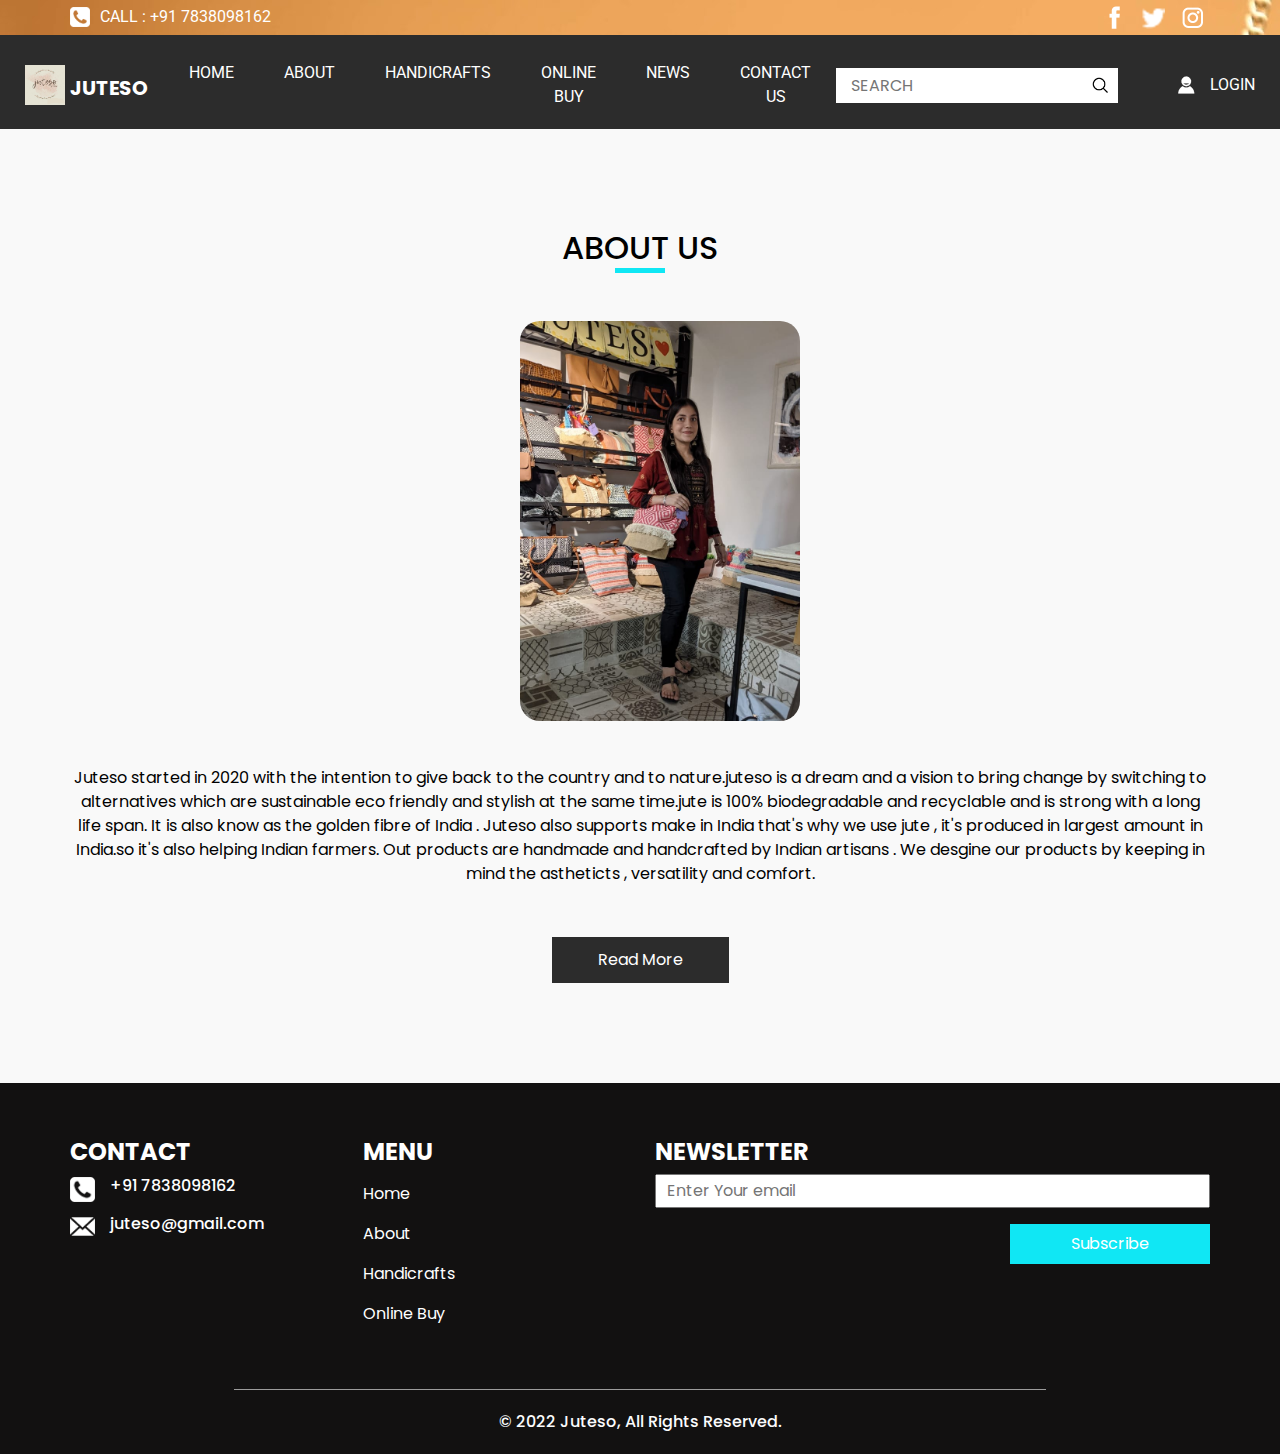
<file: about.html>
<!DOCTYPE html>
<html>

<head>
  <!-- Basic -->
  <meta charset="utf-8" />
  <meta http-equiv="X-UA-Compatible" content="IE=edge" />
  <!-- Mobile Metas -->
  <meta name="viewport" content="width=device-width, initial-scale=1, shrink-to-fit=no" />
  <!-- Site Metas -->
  <meta name="keywords" content="" />
  <meta name="description" content="" />
  <meta name="author" content="" />

  <title>Juteso</title>

  <!-- slider stylesheet -->
  <link rel="stylesheet" type="text/css"
    href="https://cdnjs.cloudflare.com/ajax/libs/OwlCarousel2/2.1.3/assets/owl.carousel.min.css" />

  <!-- font awesome style -->
  <link rel="stylesheet" href="https://cdnjs.cloudflare.com/ajax/libs/font-awesome/4.7.0/css/font-awesome.min.css">


  <!-- bootstrap core css -->
  <link rel="stylesheet" type="text/css" href="css/bootstrap.css" />

  <!-- fonts style -->
  <link href="https://fonts.googleapis.com/css?family=Poppins:400,600,700|Roboto:400,700&display=swap" rel="stylesheet">

  <!-- Custom styles for this template -->
  <link href="css/style.css" rel="stylesheet" />
  <!-- responsive style -->
  <link href="css/responsive.css" rel="stylesheet" />
</head>

<body class="sub_page">
  <div class="hero_area">
    <!-- header section strats -->
    <header class="header_section">
      <div class="container">
        <div class="top_contact-container">
          <div class="tel_container">
            <a href="">
              <img src="images/telephone-symbol-button.png" alt=""> Call : +91 7838098162
            </a>
          </div>
          <div class="social-container">
            <a href="">
              <img src="images/fb.png" alt="" class="s-1">
            </a>
            <a href="">
              <img src="images/twitter.png" alt="" class="s-2">
            </a>
            <a href="https://www.instagram.com/juteso_/">
              <img src="images/instagram.png" alt="" class="s-3">
            </a>
          </div>
        </div>
      </div>
      <div class="container-fluid">
        <nav class="navbar navbar-expand-lg custom_nav-container pt-3">
          <a class="navbar-brand" href="index.html">
            <img src="images/logo.png" alt="">
            <span>
              Juteso
            </span>
          </a>
          <button class="navbar-toggler" type="button" data-toggle="collapse" data-target="#navbarSupportedContent"
            aria-controls="navbarSupportedContent" aria-expanded="false" aria-label="Toggle navigation">
            <span class="navbar-toggler-icon"></span>
          </button>

          <div class="collapse navbar-collapse" id="navbarSupportedContent">
            <div class="d-flex  flex-column flex-lg-row align-items-center w-100 justify-content-between">
              <ul class="navbar-nav  ">
                <li class="nav-item active">
                  <a class="nav-link" href="index.html">Home <span class="sr-only">(current)</span></a>
                </li>
                <li class="nav-item">
                  <a class="nav-link" href="about.html"> About </a>
                </li>
                <li class="nav-item">
                  <a class="nav-link" href="handicrafts.html"> Handicrafts </a>
                </li>
                <li class="nav-item">
                  <a class="nav-link" href="buy.html"> Online Buy </a>
                </li>
                <li class="nav-item">
                  <a class="nav-link" href="news.html"> News </a>
                </li>
                <li class="nav-item">
                  <a class="nav-link" href="contact.html">Contact us</a>
                </li>
              </ul>
              <form class="form-inline ">
                <input type="search" placeholder="Search">
                <button class="btn  my-2 my-sm-0 nav_search-btn" type="submit"></button>
              </form>
              <div class="login_btn-contanier ml-0 ml-lg-5">
                <a href="">
                  <img src="images/user.png" alt="">
                  <span>
                    Login
                  </span>
                </a>
              </div>
            </div>
          </div>

        </nav>
      </div>
    </header>
    <!-- end header section -->
  </div>


  <!-- about section -->
  <section class="about_section layout_padding">
    <div class="container">
      <div class="custom_heading-container ">
        <h2>
          About Us
        </h2>
      </div>

      <div class="img-box">
        <img src="images/founder.jpg"  alt="" style="width:280px;height:400px;border-radius: 20px;">
      </div>
      <div class="detail-box">
        <p>
          Juteso started in 2020 with the intention to give back to the country and to nature.juteso is a dream and a vision to bring change by switching to alternatives which are sustainable eco friendly and stylish at the same time.jute is 100% biodegradable and recyclable and is strong with a long life span. It is also know as the golden fibre of India . Juteso also supports make in India that's why we use jute , it's produced in largest amount in India.so it's also helping Indian farmers. Out products are handmade and handcrafted by Indian artisans . We desgine our products by keeping in mind the astheticts , versatility and  comfort.
        </p>
        <div class="d-flex justify-content-center">
          <a href="">
            Read More
          </a>
        </div>
      </div>
    </div>
  </section>



  <!-- info section -->
  <section class="info_section layout_padding2">
    <div class="container">
      <div class="row">
        <div class="col-md-3">
          <div class="info_contact">
            <h4>
              Contact
            </h4>
            <div class="box">
              <div class="img-box">
                <img src="images/telephone-symbol-button.png" alt="">
              </div>
              <div class="detail-box">
                <h6>
                  +91 7838098162
                </h6>
              </div>
            </div>
            <div class="box">
              <div class="img-box">
                <img src="images/email.png" alt="">
              </div>
              <div class="detail-box">
                <h6>
                  juteso@gmail.com
                </h6>
              </div>
            </div>
          </div>
        </div>
        <div class="col-md-3">
          <div class="info_menu">
            <h4>
              Menu
            </h4>
            <ul class="navbar-nav  ">
              <li class="nav-item active">
                <a class="nav-link" href="index.html">Home <span class="sr-only">(current)</span></a>
              </li>
              <li class="nav-item">
                <a class="nav-link" href="about.html"> About </a>
              </li>
              <li class="nav-item">
                <a class="nav-link" href="handicrafts.html"> Handicrafts </a>
              </li>
              <li class="nav-item">
                <a class="nav-link" href="buy.html"> Online Buy </a>
              </li>
            </ul>
          </div>
        </div>
        <div class="col-md-6">
          <div class="info_news">
            <h4>
              newsletter
            </h4>
            <form action="">
              <input type="text" placeholder="Enter Your email">
              <div class="d-flex justify-content-center justify-content-md-end mt-3">
                <button>
                  Subscribe
                </button>
              </div>
            </form>
          </div>
        </div>
      </div>
    </div>
  </section>


  <!-- end info section -->

  <!-- footer section -->
  <section class="container-fluid footer_section">
    <p>
      &copy; 2022 Juteso, All Rights Reserved. 
    </p>
  </section>
  <!-- footer section -->

  <script type="text/javascript" src="js/jquery-3.4.1.min.js"></script>
  <script type="text/javascript" src="js/bootstrap.js"></script>
  <script type="text/javascript" src="https://cdnjs.cloudflare.com/ajax/libs/OwlCarousel2/2.2.1/owl.carousel.min.js">
  </script>
  <script type="text/javascript">
    $(".owl-carousel").owlCarousel({
      loop: true,
      margin: 10,
      nav: true,
      navText: [],
      autoplay: true,
      responsive: {
        0: {
          items: 1
        },
        600: {
          items: 2
        },
        1000: {
          items: 4
        }
      }
    });
  </script>
  <script type="text/javascript">
    $(".owl-2").owlCarousel({
      loop: true,
      margin: 10,
      nav: true,
      navText: [],
      autoplay: true,

      responsive: {
        0: {
          items: 1
        },
        600: {
          items: 2
        },
        1000: {
          items: 4
        }
      }
    });
  </script>
</body>

</html>
</file>
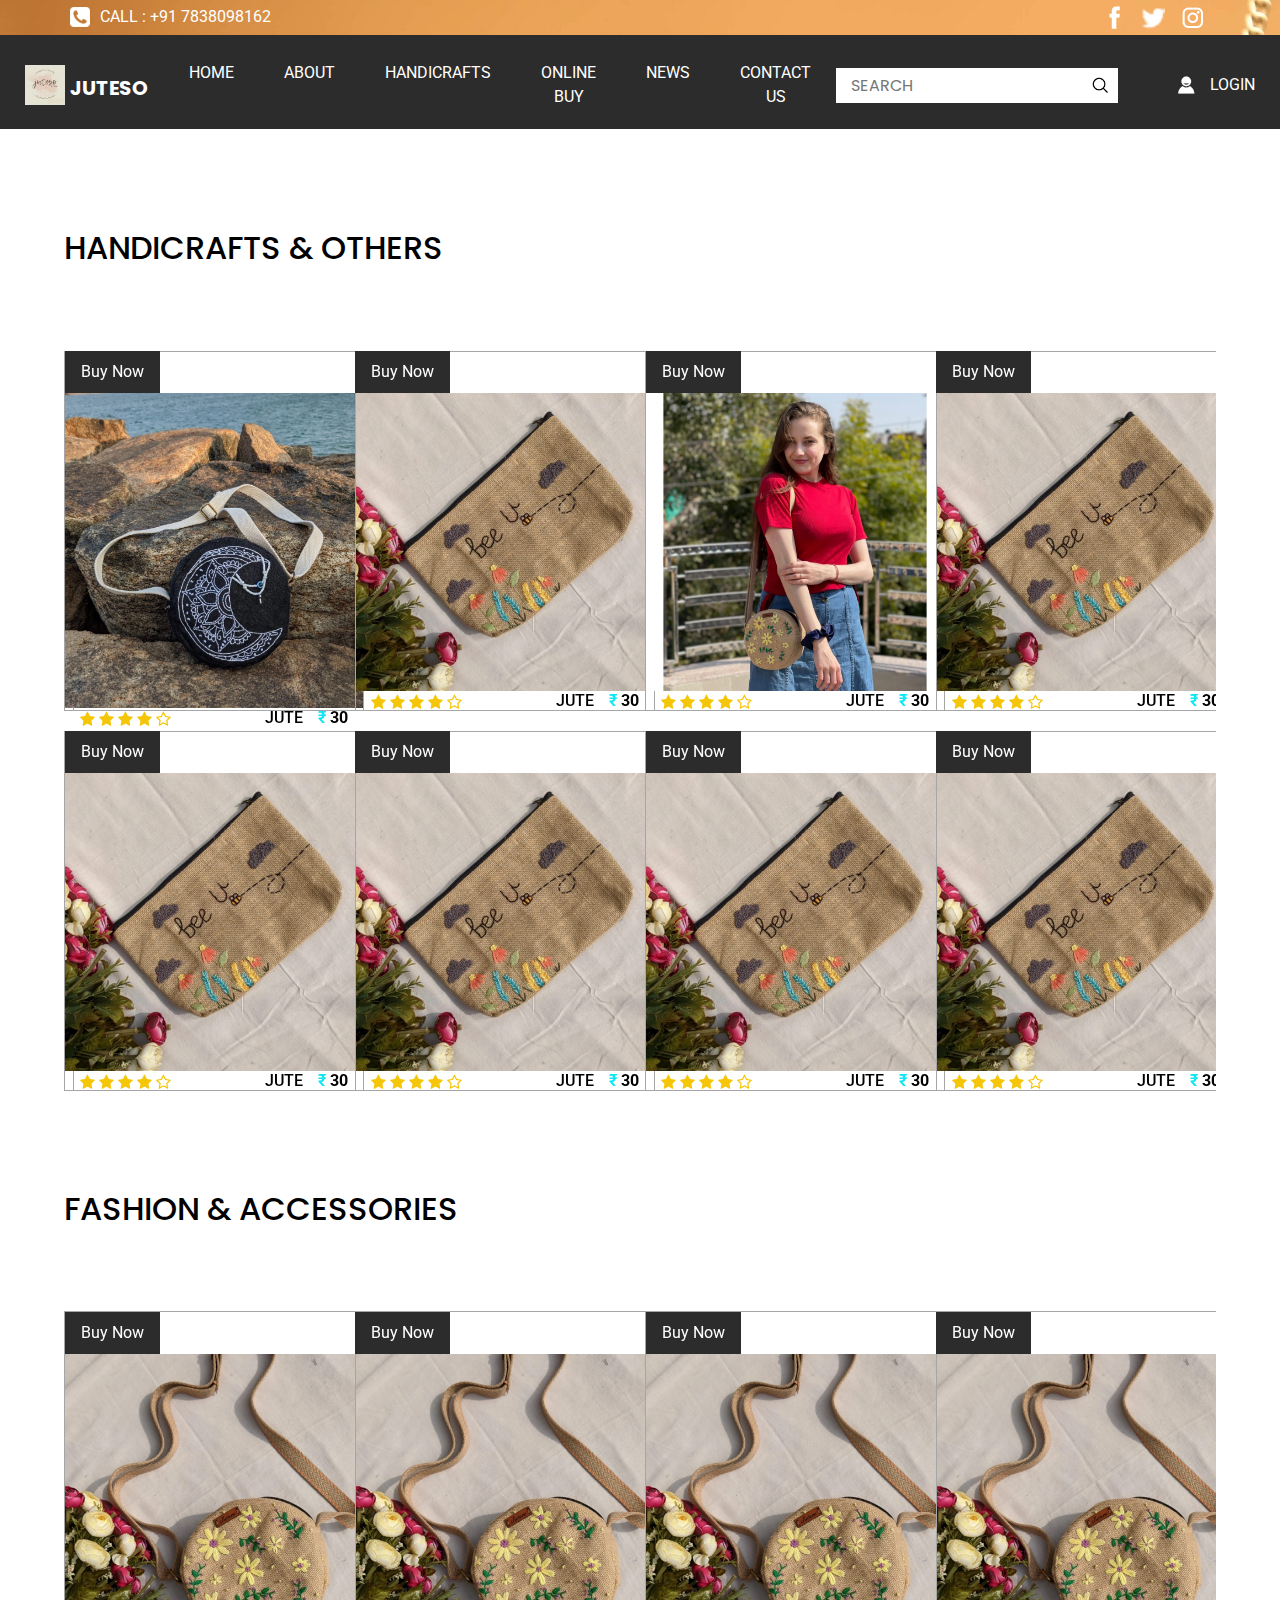
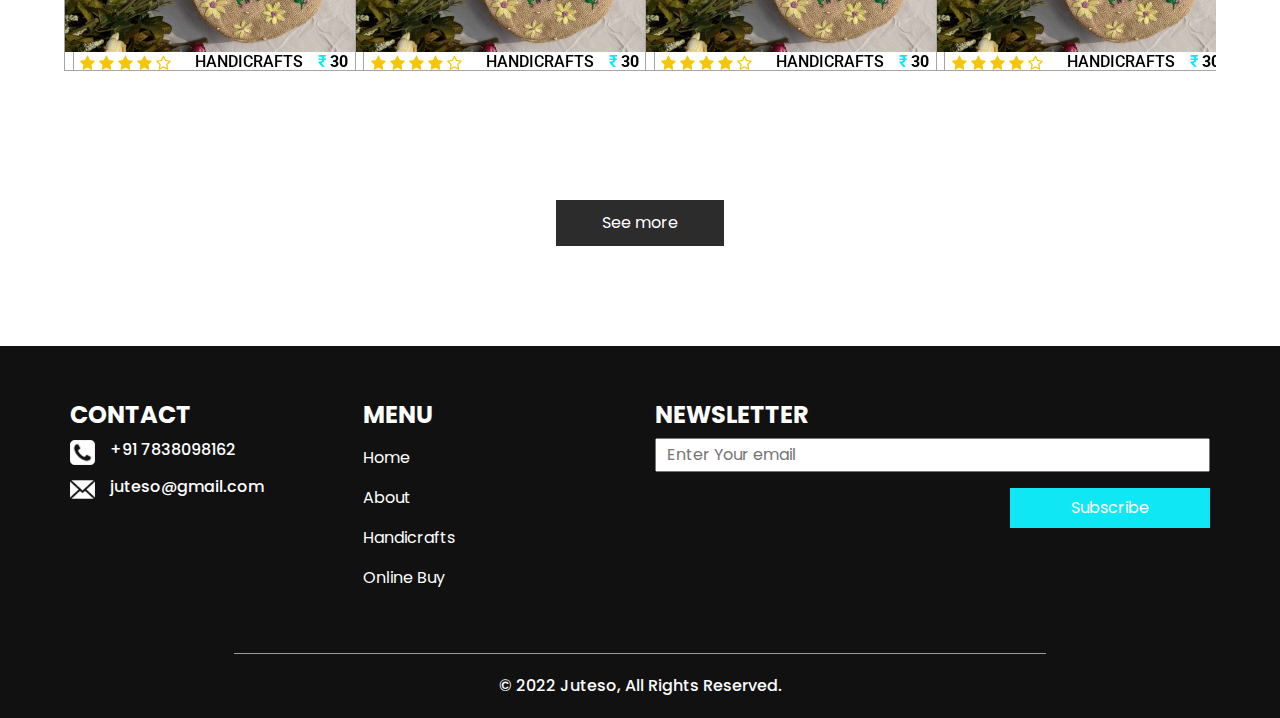
<file: buy.html>
<!DOCTYPE html>
<html>

<head>
  <!-- Basic -->
  <meta charset="utf-8" />
  <meta http-equiv="X-UA-Compatible" content="IE=edge" />
  <!-- Mobile Metas -->
  <meta name="viewport" content="width=device-width, initial-scale=1, shrink-to-fit=no" />
  <!-- Site Metas -->
  <meta name="keywords" content="" />
  <meta name="description" content="" />
  <meta name="author" content="" />

  <title>Juteso</title>

  <!-- slider stylesheet -->
  <link rel="stylesheet" type="text/css"
    href="https://cdnjs.cloudflare.com/ajax/libs/OwlCarousel2/2.1.3/assets/owl.carousel.min.css" />

  <!-- font awesome style -->
  <link rel="stylesheet" href="https://cdnjs.cloudflare.com/ajax/libs/font-awesome/4.7.0/css/font-awesome.min.css">


  <!-- bootstrap core css -->
  <link rel="stylesheet" type="text/css" href="css/bootstrap.css" />

  <!-- fonts style -->
  <link href="https://fonts.googleapis.com/css?family=Poppins:400,600,700|Roboto:400,700&display=swap" rel="stylesheet">

  <!-- Custom styles for this template -->
  <link href="css/style.css" rel="stylesheet" />
  <!-- responsive style -->
  <link href="css/responsive.css" rel="stylesheet" />
</head>

<body class="sub_page">
  <div class="hero_area">
    <!-- header section strats -->
    <header class="header_section">
      <div class="container">
        <div class="top_contact-container">
          <div class="tel_container">
            <a href="">
              <img src="images/telephone-symbol-button.png" alt=""> Call : +91 7838098162
            </a>
          </div>
          <div class="social-container">
            <a href="">
              <img src="images/fb.png" alt="" class="s-1">
            </a>
            <a href="">
              <img src="images/twitter.png" alt="" class="s-2">
            </a>
            <a href="https://www.instagram.com/juteso_/">
              <img src="images/instagram.png" alt="" class="s-3">
            </a>
          </div>
        </div>
      </div>
      <div class="container-fluid">
        <nav class="navbar navbar-expand-lg custom_nav-container pt-3">
          <a class="navbar-brand" href="index.html">
            <img src="images/logo.png" alt="">
            <span>
              Juteso
            </span>
          </a>
          <button class="navbar-toggler" type="button" data-toggle="collapse" data-target="#navbarSupportedContent"
            aria-controls="navbarSupportedContent" aria-expanded="false" aria-label="Toggle navigation">
            <span class="navbar-toggler-icon"></span>
          </button>

          <div class="collapse navbar-collapse" id="navbarSupportedContent">
            <div class="d-flex  flex-column flex-lg-row align-items-center w-100 justify-content-between">
              <ul class="navbar-nav  ">
                <li class="nav-item active">
                  <a class="nav-link" href="index.html">Home <span class="sr-only">(current)</span></a>
                </li>
                <li class="nav-item">
                  <a class="nav-link" href="about.html"> About </a>
                </li>
                <li class="nav-item">
                  <a class="nav-link" href="handicrafts.html"> Handicrafts </a>
                </li>
                <li class="nav-item">
                  <a class="nav-link" href="buy.html"> Online Buy </a>
                </li>
                <li class="nav-item">
                  <a class="nav-link" href="news.html"> News </a>
                </li>
                <li class="nav-item">
                  <a class="nav-link" href="contact.html">Contact us</a>
                </li>
              </ul>
              <form class="form-inline ">
                <input type="search" placeholder="Search">
                <button class="btn  my-2 my-sm-0 nav_search-btn" type="submit"></button>
              </form>
              <div class="login_btn-contanier ml-0 ml-lg-5">
                <a href="">
                  <img src="images/user.png" alt="">
                  <span>
                    Login
                  </span>
                </a>
              </div>
            </div>
          </div>

        </nav>
      </div>
    </header>
    <!-- end header section -->
  </div>





  <!-- health section -->

  <section class="health_section layout_padding">
    <div class="health_carousel-container">
      <h2 class="text-uppercase">
        Handicrafts & Others

      </h2>
      <div class="carousel-wrap layout_padding2">
        <div class="owl-carousel">
          <div class="item">
            <div class="box">
              <div class="btn_container">
                <a href="">
                  Buy Now
                </a>
              </div>
              <div class="img-box">
                <img src="images/p-1.jpg" alt="">
              </div>
              <div class="detail-box">
                <div class="star_container">
                  <i class="fa fa-star" aria-hidden="true"></i>
                  <i class="fa fa-star" aria-hidden="true"></i>
                  <i class="fa fa-star" aria-hidden="true"></i>
                  <i class="fa fa-star" aria-hidden="true"></i>
                  <i class="fa fa-star-o" aria-hidden="true"></i>

                </div>
                <div class="text">
                  <h6>
                    Jute
                  </h6>
                  <h6 class="price">
                    <span>
                      ₹
                    </span>
                    30
                  </h6>
                </div>
              </div>
            </div>
            <div class="box">
              <div class="btn_container">
                <a href="">
                  Buy Now
                </a>
              </div>
              <div class="img-box">
                <img src="images/p-2.jpg" alt="">
              </div>
              <div class="detail-box">
                <div class="star_container">
                  <i class="fa fa-star" aria-hidden="true"></i>
                  <i class="fa fa-star" aria-hidden="true"></i>
                  <i class="fa fa-star" aria-hidden="true"></i>
                  <i class="fa fa-star" aria-hidden="true"></i>
                  <i class="fa fa-star-o" aria-hidden="true"></i>

                </div>
                <div class="text">
                  <h6>
                    Jute
                  </h6>
                  <h6 class="price">
                    <span>
                      ₹
                    </span>
                    30
                  </h6>
                </div>
              </div>
            </div>
          </div>
          <div class="item">
            <div class="box">
              <div class="btn_container">
                <a href="">
                  Buy Now
                </a>
              </div>
              <div class="img-box">
                <img src="images/p-2.jpg" alt="">
              </div>
              <div class="detail-box">
                <div class="star_container">
                  <i class="fa fa-star" aria-hidden="true"></i>
                  <i class="fa fa-star" aria-hidden="true"></i>
                  <i class="fa fa-star" aria-hidden="true"></i>
                  <i class="fa fa-star" aria-hidden="true"></i>
                  <i class="fa fa-star-o" aria-hidden="true"></i>

                </div>
                <div class="text">
                  <h6>
                    Jute
                  </h6>
                  <h6 class="price">
                    <span>
                      ₹
                    </span>
                    30
                  </h6>
                </div>
              </div>
            </div>
            <div class="box">
              <div class="btn_container">
                <a href="">
                  Buy Now
                </a>
              </div>
              <div class="img-box">
                <img src="images/p-2.jpg" alt="">
              </div>
              <div class="detail-box">
                <div class="star_container">
                  <i class="fa fa-star" aria-hidden="true"></i>
                  <i class="fa fa-star" aria-hidden="true"></i>
                  <i class="fa fa-star" aria-hidden="true"></i>
                  <i class="fa fa-star" aria-hidden="true"></i>
                  <i class="fa fa-star-o" aria-hidden="true"></i>

                </div>
                <div class="text">
                  <h6>
                    Jute
                  </h6>
                  <h6 class="price">
                    <span>
                      ₹
                    </span>
                    30
                  </h6>
                </div>
              </div>
            </div>
          </div>
          <div class="item">
            <div class="box">
              <div class="btn_container">
                <a href="">
                  Buy Now
                </a>
              </div>
              <div class="img-box">
                <img src="images/p-3.jpg" alt="">
              </div>
              <div class="detail-box">
                <div class="star_container">
                  <i class="fa fa-star" aria-hidden="true"></i>
                  <i class="fa fa-star" aria-hidden="true"></i>
                  <i class="fa fa-star" aria-hidden="true"></i>
                  <i class="fa fa-star" aria-hidden="true"></i>
                  <i class="fa fa-star-o" aria-hidden="true"></i>

                </div>
                <div class="text">
                  <h6>
                    Jute
                  </h6>
                  <h6 class="price">
                    <span>
                      ₹
                    </span>
                    30
                  </h6>
                </div>
              </div>
            </div>
            <div class="box">
              <div class="btn_container">
                <a href="">
                  Buy Now
                </a>
              </div>
              <div class="img-box">
                <img src="images/p-2.jpg" alt="">
              </div>
              <div class="detail-box">
                <div class="star_container">
                  <i class="fa fa-star" aria-hidden="true"></i>
                  <i class="fa fa-star" aria-hidden="true"></i>
                  <i class="fa fa-star" aria-hidden="true"></i>
                  <i class="fa fa-star" aria-hidden="true"></i>
                  <i class="fa fa-star-o" aria-hidden="true"></i>

                </div>
                <div class="text">
                  <h6>
                    Jute
                  </h6>
                  <h6 class="price">
                    <span>
                      ₹
                    </span>
                    30
                  </h6>
                </div>
              </div>
            </div>
          </div>
          <div class="item">
            <div class="box">
              <div class="btn_container">
                <a href="">
                  Buy Now
                </a>
              </div>
              <div class="img-box">
                <img src="images/p-2.jpg" alt="">
              </div>
              <div class="detail-box">
                <div class="star_container">
                  <i class="fa fa-star" aria-hidden="true"></i>
                  <i class="fa fa-star" aria-hidden="true"></i>
                  <i class="fa fa-star" aria-hidden="true"></i>
                  <i class="fa fa-star" aria-hidden="true"></i>
                  <i class="fa fa-star-o" aria-hidden="true"></i>

                </div>
                <div class="text">
                  <h6>
                    Jute
                  </h6>
                  <h6 class="price">
                    <span>
                      ₹
                    </span>
                    30
                  </h6>
                </div>
              </div>
            </div>
            <div class="box">
              <div class="btn_container">
                <a href="">
                  Buy Now
                </a>
              </div>
              <div class="img-box">
                <img src="images/p-2.jpg" alt="">
              </div>
              <div class="detail-box">
                <div class="star_container">
                  <i class="fa fa-star" aria-hidden="true"></i>
                  <i class="fa fa-star" aria-hidden="true"></i>
                  <i class="fa fa-star" aria-hidden="true"></i>
                  <i class="fa fa-star" aria-hidden="true"></i>
                  <i class="fa fa-star-o" aria-hidden="true"></i>

                </div>
                <div class="text">
                  <h6>
                    Jute
                  </h6>
                  <h6 class="price">
                    <span>
                      ₹
                    </span>
                    30
                  </h6>
                </div>
              </div>
            </div>
          </div>
        </div>
      </div>
    </div>
    <div class="health_carousel-container">
      <h2 class="text-uppercase">
        Fashion & Accessories


      </h2>
      <div class="carousel-wrap layout_padding2">
        <div class="owl-carousel owl-2">
          <div class="item">
            <div class="box">
              <div class="btn_container">
                <a href="">
                  Buy Now
                </a>
              </div>
              <div class="img-box">
                <img src="images/p-6.jpg" alt="">
              </div>
              <div class="detail-box">
                <div class="star_container">
                  <i class="fa fa-star" aria-hidden="true"></i>
                  <i class="fa fa-star" aria-hidden="true"></i>
                  <i class="fa fa-star" aria-hidden="true"></i>
                  <i class="fa fa-star" aria-hidden="true"></i>
                  <i class="fa fa-star-o" aria-hidden="true"></i>

                </div>
                <div class="text">
                  <h6>
                    Handicrafts
                  </h6>
                  <h6 class="price">
                    <span>
                      ₹
                    </span>
                    30
                  </h6>
                </div>
              </div>
            </div>
          </div>
          <div class="item">
            <div class="box">
              <div class="btn_container">
                <a href="">
                  Buy Now
                </a>
              </div>
              <div class="img-box">
                <img src="images/p-6.jpg" alt="">
              </div>
              <div class="detail-box">
                <div class="star_container">
                  <i class="fa fa-star" aria-hidden="true"></i>
                  <i class="fa fa-star" aria-hidden="true"></i>
                  <i class="fa fa-star" aria-hidden="true"></i>
                  <i class="fa fa-star" aria-hidden="true"></i>
                  <i class="fa fa-star-o" aria-hidden="true"></i>

                </div>
                <div class="text">
                  <h6>
                    Handicrafts
                  </h6>
                  <h6 class="price">
                    <span>
                      ₹
                    </span>
                    30
                  </h6>
                </div>
              </div>
            </div>
          </div>
          <div class="item">
            <div class="box">
              <div class="btn_container">
                <a href="">
                  Buy Now
                </a>
              </div>
              <div class="img-box">
                <img src="images/p-6.jpg" alt="">
              </div>
              <div class="detail-box">
                <div class="star_container">
                  <i class="fa fa-star" aria-hidden="true"></i>
                  <i class="fa fa-star" aria-hidden="true"></i>
                  <i class="fa fa-star" aria-hidden="true"></i>
                  <i class="fa fa-star" aria-hidden="true"></i>
                  <i class="fa fa-star-o" aria-hidden="true"></i>

                </div>
                <div class="text">
                  <h6>
                    Handicrafts
                  </h6>
                  <h6 class="price">
                    <span>
                      ₹
                    </span>
                    30
                  </h6>
                </div>
              </div>
            </div>
          </div>
          <div class="item">
            <div class="box">
              <div class="btn_container">
                <a href="">
                  Buy Now
                </a>
              </div>
              <div class="img-box">
                <img src="images/p-6.jpg" alt="">
              </div>
              <div class="detail-box">
                <div class="star_container">
                  <i class="fa fa-star" aria-hidden="true"></i>
                  <i class="fa fa-star" aria-hidden="true"></i>
                  <i class="fa fa-star" aria-hidden="true"></i>
                  <i class="fa fa-star" aria-hidden="true"></i>
                  <i class="fa fa-star-o" aria-hidden="true"></i>

                </div>
                <div class="text">
                  <h6>
                    Handicrafts
                  </h6>
                  <h6 class="price">
                    <span>
                      ₹
                    </span>
                    30
                  </h6>
                </div>
              </div>
            </div>
          </div>
        </div>
      </div>
    </div>
    <div class="d-flex justify-content-center">
      <a href="">
        See more
      </a>
    </div>
  </section>

  <!-- end health section -->



  <!-- info section -->
  <section class="info_section layout_padding2">
    <div class="container">
      <div class="row">
        <div class="col-md-3">
          <div class="info_contact">
            <h4>
              Contact
            </h4>
            <div class="box">
              <div class="img-box">
                <img src="images/telephone-symbol-button.png" alt="">
              </div>
              <div class="detail-box">
                <h6>
                  +91 7838098162
                </h6>
              </div>
            </div>
            <div class="box">
              <div class="img-box">
                <img src="images/email.png" alt="">
              </div>
              <div class="detail-box">
                <h6>
                  juteso@gmail.com
                </h6>
              </div>
            </div>
          </div>
        </div>
        <div class="col-md-3">
          <div class="info_menu">
            <h4>
              Menu
            </h4>
            <ul class="navbar-nav  ">
              <li class="nav-item active">
                <a class="nav-link" href="index.html">Home <span class="sr-only">(current)</span></a>
              </li>
              <li class="nav-item">
                <a class="nav-link" href="about.html"> About </a>
              </li>
              <li class="nav-item">
                <a class="nav-link" href="handicrafts.html"> Handicrafts </a>
              </li>
              <li class="nav-item">
                <a class="nav-link" href="buy.html"> Online Buy </a>
              </li>
            </ul>
          </div>
        </div>
        <div class="col-md-6">
          <div class="info_news">
            <h4>
              newsletter
            </h4>
            <form action="">
              <input type="text" placeholder="Enter Your email">
              <div class="d-flex justify-content-center justify-content-md-end mt-3">
                <button>
                  Subscribe
                </button>
              </div>
            </form>
          </div>
        </div>
      </div>
    </div>
  </section>


  <!-- end info section -->

  <!-- footer section -->
  <section class="container-fluid footer_section">
    <p>
      &copy; 2022 Juteso, All Rights Reserved. 
    </p>
  </section>
  <!-- footer section -->

  <script type="text/javascript" src="js/jquery-3.4.1.min.js"></script>
  <script type="text/javascript" src="js/bootstrap.js"></script>
  <script type="text/javascript" src="https://cdnjs.cloudflare.com/ajax/libs/OwlCarousel2/2.2.1/owl.carousel.min.js">
  </script>
  <script type="text/javascript">
    $(".owl-carousel").owlCarousel({
      loop: true,
      margin: 10,
      nav: true,
      navText: [],
      autoplay: true,
      responsive: {
        0: {
          items: 1
        },
        600: {
          items: 2
        },
        1000: {
          items: 4
        }
      }
    });
  </script>
  <script type="text/javascript">
    $(".owl-2").owlCarousel({
      loop: true,
      margin: 10,
      nav: true,
      navText: [],
      autoplay: true,

      responsive: {
        0: {
          items: 1
        },
        600: {
          items: 2
        },
        1000: {
          items: 4
        }
      }
    });
  </script>
</body>

</html>
</file>
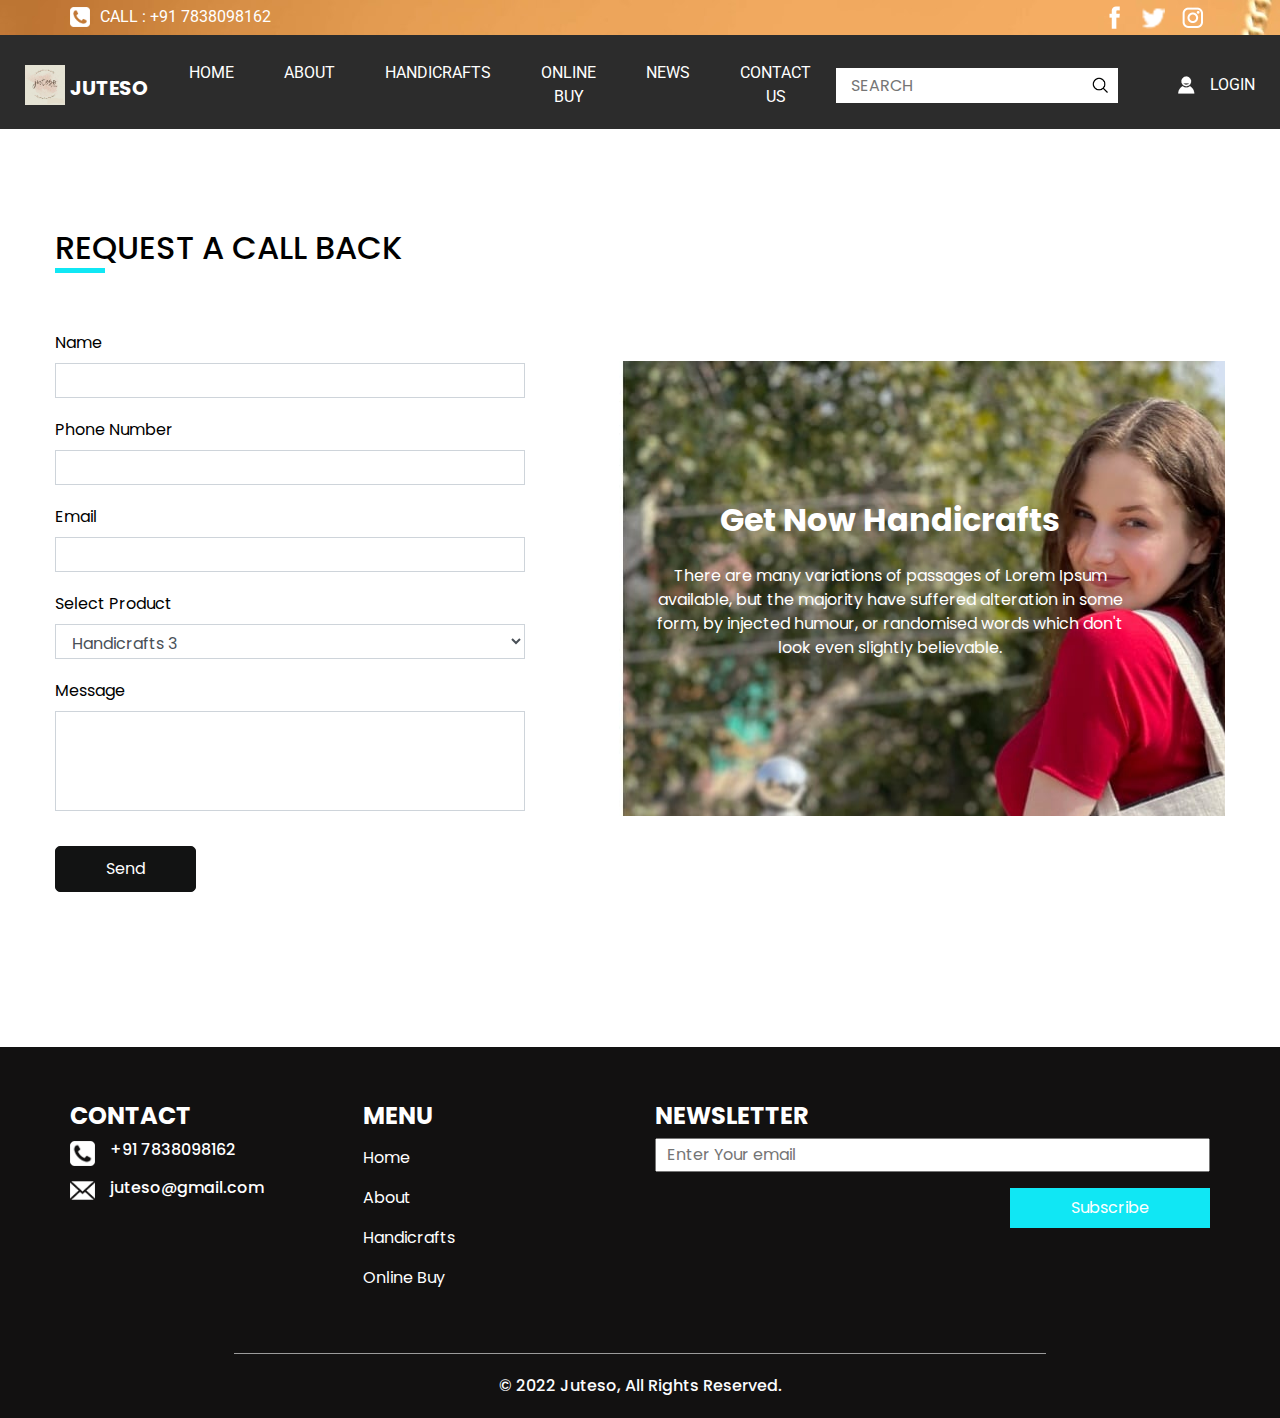
<file: contact.html>
<!DOCTYPE html>
<html>

<head>
  <!-- Basic -->
  <meta charset="utf-8" />
  <meta http-equiv="X-UA-Compatible" content="IE=edge" />
  <!-- Mobile Metas -->
  <meta name="viewport" content="width=device-width, initial-scale=1, shrink-to-fit=no" />
  <!-- Site Metas -->
  <meta name="keywords" content="" />
  <meta name="description" content="" />
  <meta name="author" content="" />

  <title>Juteso</title>

  <!-- slider stylesheet -->
  <link rel="stylesheet" type="text/css"
    href="https://cdnjs.cloudflare.com/ajax/libs/OwlCarousel2/2.1.3/assets/owl.carousel.min.css" />

  <!-- font awesome style -->
  <link rel="stylesheet" href="https://cdnjs.cloudflare.com/ajax/libs/font-awesome/4.7.0/css/font-awesome.min.css">


  <!-- bootstrap core css -->
  <link rel="stylesheet" type="text/css" href="css/bootstrap.css" />

  <!-- fonts style -->
  <link href="https://fonts.googleapis.com/css?family=Poppins:400,600,700|Roboto:400,700&display=swap" rel="stylesheet">

  <!-- Custom styles for this template -->
  <link href="css/style.css" rel="stylesheet" />
  <!-- responsive style -->
  <link href="css/responsive.css" rel="stylesheet" />
</head>

<body class="sub_page">
  <div class="hero_area">
    <!-- header section strats -->
    <header class="header_section">
      <div class="container">
        <div class="top_contact-container">
          <div class="tel_container">
            <a href="">
              <img src="images/telephone-symbol-button.png" alt=""> Call : +91 7838098162
            </a>
          </div>
          <div class="social-container">
            <a href="">
              <img src="images/fb.png" alt="" class="s-1">
            </a>
            <a href="">
              <img src="images/twitter.png" alt="" class="s-2">
            </a>
            <a href="https://www.instagram.com/juteso_/">
              <img src="images/instagram.png" alt="" class="s-3">
            </a>
          </div>
        </div>
      </div>
      <div class="container-fluid">
        <nav class="navbar navbar-expand-lg custom_nav-container pt-3">
          <a class="navbar-brand" href="index.html">
            <img src="images/logo.png" alt="">
            <span>
              Juteso
            </span>
          </a>
          <button class="navbar-toggler" type="button" data-toggle="collapse" data-target="#navbarSupportedContent"
            aria-controls="navbarSupportedContent" aria-expanded="false" aria-label="Toggle navigation">
            <span class="navbar-toggler-icon"></span>
          </button>

          <div class="collapse navbar-collapse" id="navbarSupportedContent">
            <div class="d-flex  flex-column flex-lg-row align-items-center w-100 justify-content-between">
              <ul class="navbar-nav  ">
                <li class="nav-item active">
                  <a class="nav-link" href="index.html">Home <span class="sr-only">(current)</span></a>
                </li>
                <li class="nav-item">
                  <a class="nav-link" href="about.html"> About </a>
                </li>
                <li class="nav-item">
                  <a class="nav-link" href="handicrafts.html"> Handicrafts </a>
                </li>
                <li class="nav-item">
                  <a class="nav-link" href="buy.html"> Online Buy </a>
                </li>
                <li class="nav-item">
                  <a class="nav-link" href="news.html"> News </a>
                </li>
                <li class="nav-item">
                  <a class="nav-link" href="contact.html">Contact us</a>
                </li>
              </ul>
              <form class="form-inline ">
                <input type="search" placeholder="Search">
                <button class="btn  my-2 my-sm-0 nav_search-btn" type="submit"></button>
              </form>
              <div class="login_btn-contanier ml-0 ml-lg-5">
                <a href="">
                  <img src="images/user.png" alt="">
                  <span>
                    Login
                  </span>
                </a>
              </div>
            </div>
          </div>

        </nav>
      </div>
    </header>
    <!-- end header section -->
  </div>



  <!-- contact section -->
  <section class="contact_section layout_padding">
    <div class="container">
      <div class="row">
        <div class="custom_heading-container ">
          <h2>
            Request A call back
          </h2>
        </div>
      </div>
    </div>
    <div class="container layout_padding2">
      <div class="row">
        <div class="col-md-5">
          <div class="form_contaier">
            <form>
              <div class="form-group">
                <label for="exampleInputName1">Name</label>
                <input type="text" class="form-control" id="exampleInputName1">
              </div>
              <div class="form-group">
                <label for="exampleInputNumber1">Phone Number</label>
                <input type="text" class="form-control" id="exampleInputNumber1">
              </div>

              <div class="form-group">
                <label for="exampleInputEmail1">Email </label>
                <input type="email" class="form-control" id="exampleInputEmail1">
              </div>
              <div class="form-group ">
                <label for="inputState">Select Product</label>
                <select id="inputState" class="form-control">
                  <option selected>Handicrafts 1</option>
                  <option selected>Handicrafts 2</option>
                  <option selected>Handicrafts 3</option>
                </select>
              </div>
              <div class="form-group">
                <label for="exampleInputMessage">Message</label>
                <input type="text" class="form-control" id="exampleInputMessage">
              </div>
              <button type="submit" class="">Send</button>
            </form>
          </div>
        </div>
        <div class="col-md-7">
          <div class="detail-box">
            <h3>
              Get Now Handicrafts
            </h3>
            <p>
              There are many variations of passages of Lorem Ipsum available, but the majority have suffered alteration
              in some form, by injected humour, or randomised words which don't look even slightly believable.
            </p>
          </div>
        </div>
      </div>
    </div>
  </section>

  <!-- end contact section -->

  <!-- info section -->
  <section class="info_section layout_padding2">
    <div class="container">
      <div class="row">
        <div class="col-md-3">
          <div class="info_contact">
            <h4>
              Contact
            </h4>
            <div class="box">
              <div class="img-box">
                <img src="images/telephone-symbol-button.png" alt="">
              </div>
              <div class="detail-box">
                <h6>
                  +91 7838098162
                </h6>
              </div>
            </div>
            <div class="box">
              <div class="img-box">
                <img src="images/email.png" alt="">
              </div>
              <div class="detail-box">
                <h6>
                  juteso@gmail.com
                </h6>
              </div>
            </div>
          </div>
        </div>
        <div class="col-md-3">
          <div class="info_menu">
            <h4>
              Menu
            </h4>
            <ul class="navbar-nav  ">
              <li class="nav-item active">
                <a class="nav-link" href="index.html">Home <span class="sr-only">(current)</span></a>
              </li>
              <li class="nav-item">
                <a class="nav-link" href="about.html"> About </a>
              </li>
              <li class="nav-item">
                <a class="nav-link" href="handicrafts.html"> Handicrafts </a>
              </li>
              <li class="nav-item">
                <a class="nav-link" href="buy.html"> Online Buy </a>
              </li>
            </ul>
          </div>
        </div>
        <div class="col-md-6">
          <div class="info_news">
            <h4>
              newsletter
            </h4>
            <form action="">
              <input type="text" placeholder="Enter Your email">
              <div class="d-flex justify-content-center justify-content-md-end mt-3">
                <button>
                  Subscribe
                </button>
              </div>
            </form>
          </div>
        </div>
      </div>
    </div>
  </section>


  <!-- end info section -->

  <!-- footer section -->
  <section class="container-fluid footer_section">
    <p>
      &copy; 2022 Juteso, All Rights Reserved. 
    </p>
  </section>
  <!-- footer section -->

  <script type="text/javascript" src="js/jquery-3.4.1.min.js"></script>
  <script type="text/javascript" src="js/bootstrap.js"></script>
  <script type="text/javascript" src="https://cdnjs.cloudflare.com/ajax/libs/OwlCarousel2/2.2.1/owl.carousel.min.js">
  </script>
  <script type="text/javascript">
    $(".owl-carousel").owlCarousel({
      loop: true,
      margin: 10,
      nav: true,
      navText: [],
      autoplay: true,
      responsive: {
        0: {
          items: 1
        },
        600: {
          items: 2
        },
        1000: {
          items: 4
        }
      }
    });
  </script>
  <script type="text/javascript">
    $(".owl-2").owlCarousel({
      loop: true,
      margin: 10,
      nav: true,
      navText: [],
      autoplay: true,

      responsive: {
        0: {
          items: 1
        },
        600: {
          items: 2
        },
        1000: {
          items: 4
        }
      }
    });
  </script>
</body>

</html>
</file>
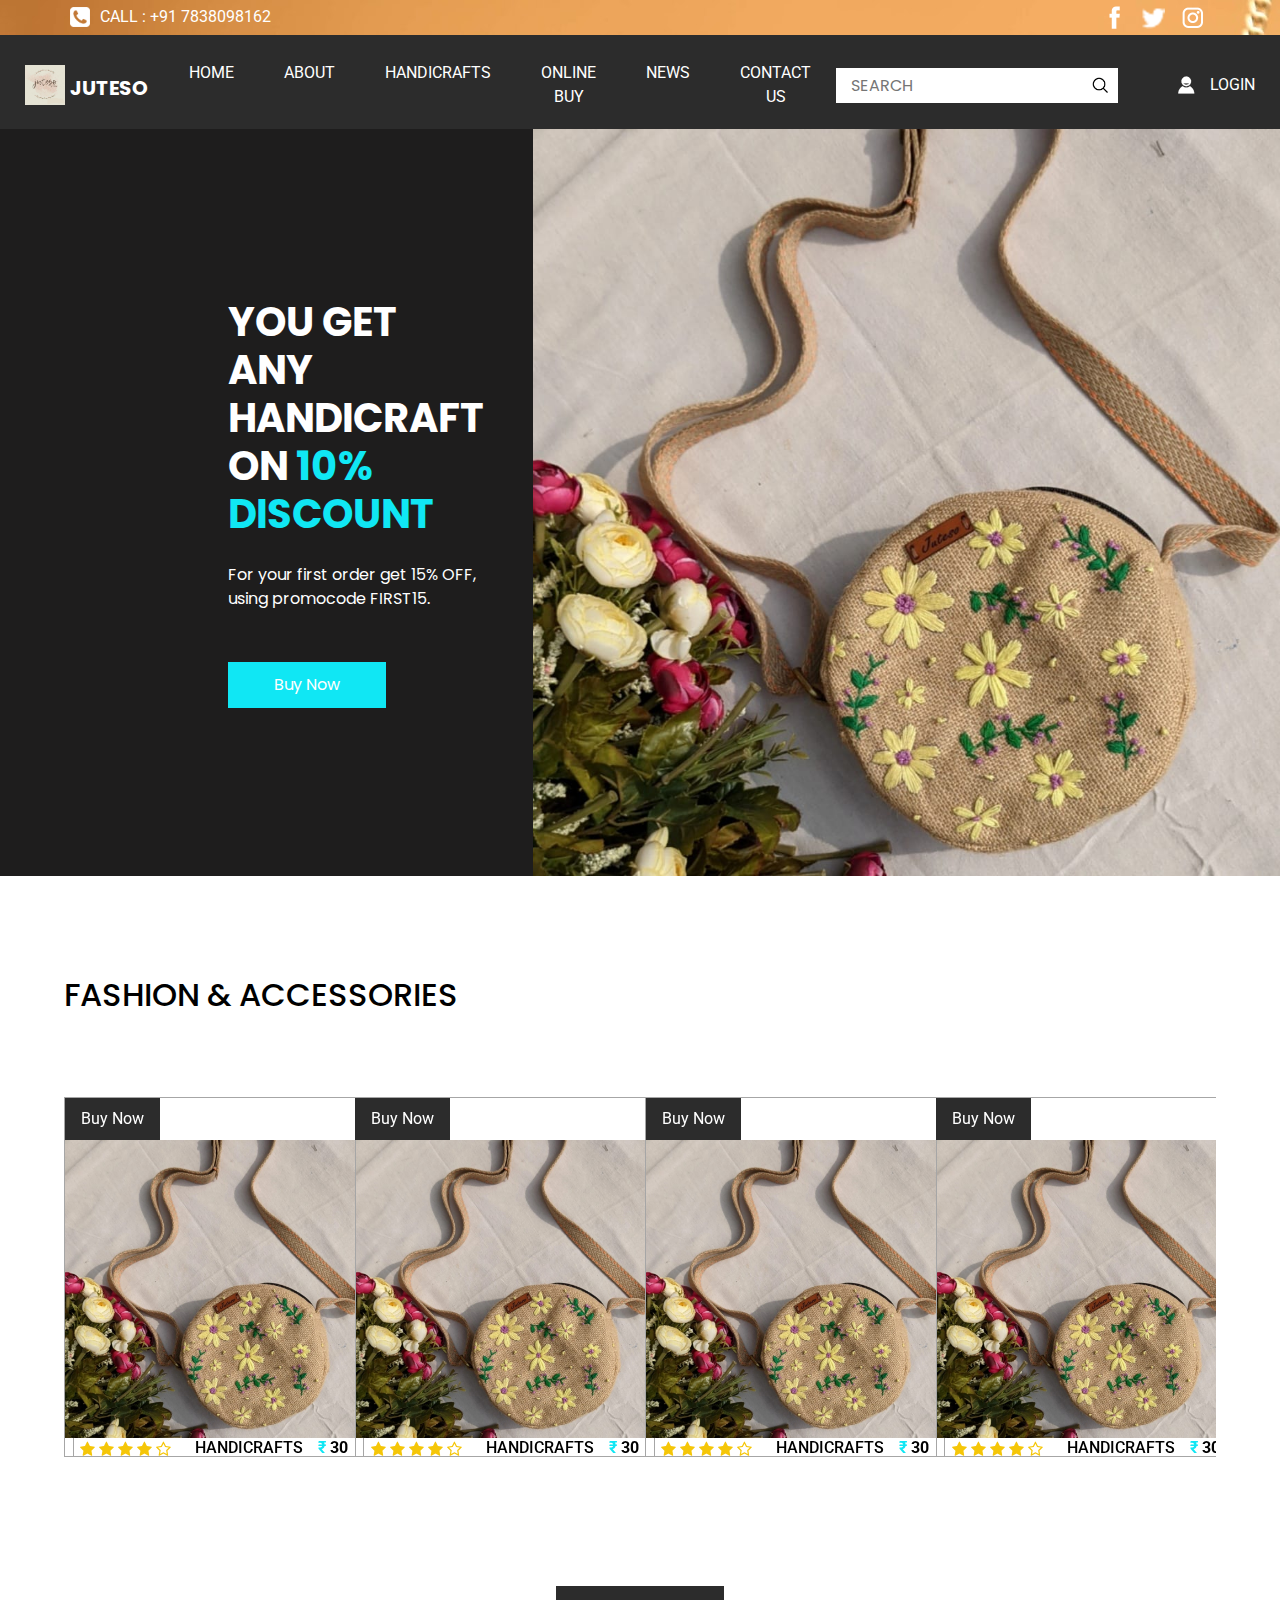
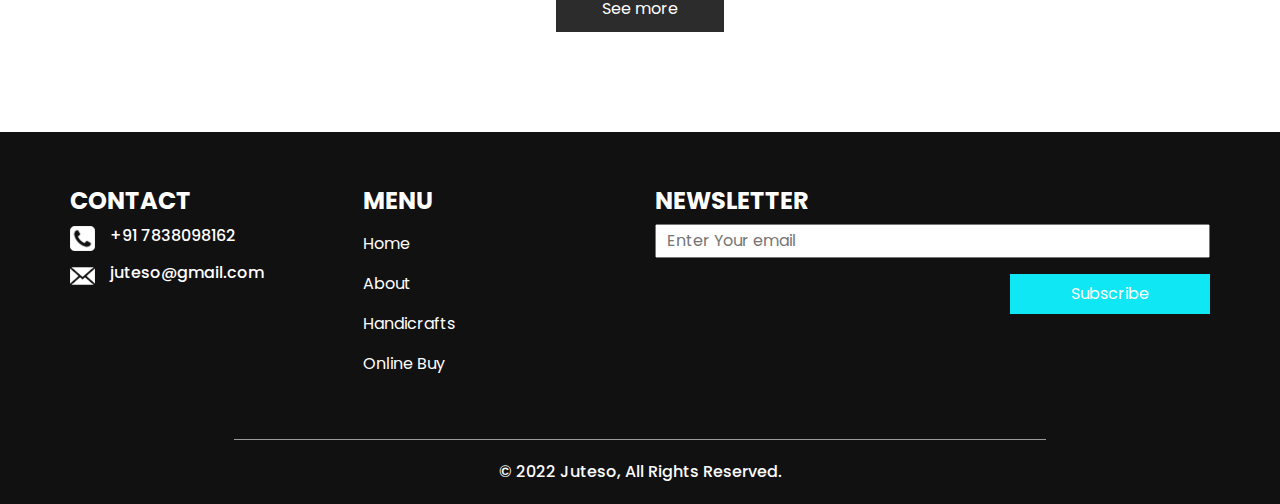
<file: handicrafts.html>
<!DOCTYPE html>
<html>

<head>
  <!-- Basic -->
  <meta charset="utf-8" />
  <meta http-equiv="X-UA-Compatible" content="IE=edge" />
  <!-- Mobile Metas -->
  <meta name="viewport" content="width=device-width, initial-scale=1, shrink-to-fit=no" />
  <!-- Site Metas -->
  <meta name="keywords" content="" />
  <meta name="description" content="" />
  <meta name="author" content="" />

  <title>Juteso</title>

  <!-- slider stylesheet -->
  <link rel="stylesheet" type="text/css"
    href="https://cdnjs.cloudflare.com/ajax/libs/OwlCarousel2/2.1.3/assets/owl.carousel.min.css" />

  <!-- font awesome style -->
  <link rel="stylesheet" href="https://cdnjs.cloudflare.com/ajax/libs/font-awesome/4.7.0/css/font-awesome.min.css">


  <!-- bootstrap core css -->
  <link rel="stylesheet" type="text/css" href="css/bootstrap.css" />

  <!-- fonts style -->
  <link href="https://fonts.googleapis.com/css?family=Poppins:400,600,700|Roboto:400,700&display=swap" rel="stylesheet">

  <!-- Custom styles for this template -->
  <link href="css/style.css" rel="stylesheet" />
  <!-- responsive style -->
  <link href="css/responsive.css" rel="stylesheet" />
</head>

<body class="sub_page">
  <div class="hero_area">
    <!-- header section strats -->
    <header class="header_section">
      <div class="container">
        <div class="top_contact-container">
          <div class="tel_container">
            <a href="">
              <img src="images/telephone-symbol-button.png" alt=""> Call : +91 7838098162
            </a>
          </div>
          <div class="social-container">
            <a href="">
              <img src="images/fb.png" alt="" class="s-1">
            </a>
            <a href="">
              <img src="images/twitter.png" alt="" class="s-2">
            </a>
            <a href="https://www.instagram.com/juteso_/">
              <img src="images/instagram.png" alt="" class="s-3">
            </a>
          </div>
        </div>
      </div>
      <div class="container-fluid">
        <nav class="navbar navbar-expand-lg custom_nav-container pt-3">
          <a class="navbar-brand" href="index.html">
            <img src="images/logo.png" alt="">
            <span>
              Juteso
            </span>
          </a>
          <button class="navbar-toggler" type="button" data-toggle="collapse" data-target="#navbarSupportedContent"
            aria-controls="navbarSupportedContent" aria-expanded="false" aria-label="Toggle navigation">
            <span class="navbar-toggler-icon"></span>
          </button>

          <div class="collapse navbar-collapse" id="navbarSupportedContent">
            <div class="d-flex  flex-column flex-lg-row align-items-center w-100 justify-content-between">
              <ul class="navbar-nav  ">
                <li class="nav-item active">
                  <a class="nav-link" href="index.html">Home <span class="sr-only">(current)</span></a>
                </li>
                <li class="nav-item">
                  <a class="nav-link" href="about.html"> About </a>
                </li>
                <li class="nav-item">
                  <a class="nav-link" href="handicrafts.html"> Handicrafts </a>
                </li>
                <li class="nav-item">
                  <a class="nav-link" href="buy.html"> Online Buy </a>
                </li>
                <li class="nav-item">
                  <a class="nav-link" href="news.html"> News </a>
                </li>
                <li class="nav-item">
                  <a class="nav-link" href="contact.html">Contact us</a>
                </li>
              </ul>
              <form class="form-inline ">
                <input type="search" placeholder="Search">
                <button class="btn  my-2 my-sm-0 nav_search-btn" type="submit"></button>
              </form>
              <div class="login_btn-contanier ml-0 ml-lg-5">
                <a href="">
                  <img src="images/user.png" alt="">
                  <span>
                    Login
                  </span>
                </a>
              </div>
            </div>
          </div>

        </nav>
      </div>
    </header>
    <!-- end header section -->

  </div>



  <!-- discount section -->
  <div>
    <section class="discount_section ">
      <div class="container-fluid ">
        <div class="row ">
          <div class="col-lg-3 col-md-5 offset-md-2">
            <div class="detail-box">
              <h2>
                You get <br>
                any Handicraft <br>
                on
                <span>
                  10% discount
                </span> 

                  
              </h2>
              <p>
                For your first order get 15% OFF, using promocode FIRST15.  
              </p>
              <div>
                <a href="">
                  Buy Now
                </a>
              </div>
            </div>
          </div>
          <div class="col-lg-7 col-md-5">
            <div class="img-box">
              <img src="images/medicines.jpg" alt="">
            </div>
          </div>
        </div>
      </div>
    </section>

  </div>


  <!-- end discount section -->

  <!-- health section -->

  <section class="health_section layout_padding">
    <div class="health_carousel-container">
      <h2 class="text-uppercase">
        Fashion & Accessories


      </h2>
      <div class="carousel-wrap layout_padding2">
        <div class="owl-carousel owl-2">
          <div class="item">
            <div class="box">
              <div class="btn_container">
                <a href="">
                  Buy Now
                </a>
              </div>
              <div class="img-box">
                <img src="images/p-6.jpg" alt="">
              </div>
              <div class="detail-box">
                <div class="star_container">
                  <i class="fa fa-star" aria-hidden="true"></i>
                  <i class="fa fa-star" aria-hidden="true"></i>
                  <i class="fa fa-star" aria-hidden="true"></i>
                  <i class="fa fa-star" aria-hidden="true"></i>
                  <i class="fa fa-star-o" aria-hidden="true"></i>

                </div>
                <div class="text">
                  <h6>
                    Handicrafts
                  </h6>
                  <h6 class="price">
                    <span>
                      ₹
                    </span>
                    30
                  </h6>
                </div>
              </div>
            </div>
          </div>
          <div class="item">
            <div class="box">
              <div class="btn_container">
                <a href="">
                  Buy Now
                </a>
              </div>
              <div class="img-box">
                <img src="images/p-6.jpg" alt="">
              </div>
              <div class="detail-box">
                <div class="star_container">
                  <i class="fa fa-star" aria-hidden="true"></i>
                  <i class="fa fa-star" aria-hidden="true"></i>
                  <i class="fa fa-star" aria-hidden="true"></i>
                  <i class="fa fa-star" aria-hidden="true"></i>
                  <i class="fa fa-star-o" aria-hidden="true"></i>

                </div>
                <div class="text">
                  <h6>
                    Handicrafts
                  </h6>
                  <h6 class="price">
                    <span>
                      ₹
                    </span>
                    30
                  </h6>
                </div>
              </div>
            </div>
          </div>
          <div class="item">
            <div class="box">
              <div class="btn_container">
                <a href="">
                  Buy Now
                </a>
              </div>
              <div class="img-box">
                <img src="images/p-6.jpg" alt="">
              </div>
              <div class="detail-box">
                <div class="star_container">
                  <i class="fa fa-star" aria-hidden="true"></i>
                  <i class="fa fa-star" aria-hidden="true"></i>
                  <i class="fa fa-star" aria-hidden="true"></i>
                  <i class="fa fa-star" aria-hidden="true"></i>
                  <i class="fa fa-star-o" aria-hidden="true"></i>

                </div>
                <div class="text">
                  <h6>
                    Handicrafts
                  </h6>
                  <h6 class="price">
                    <span>
                      ₹
                    </span>
                    30
                  </h6>
                </div>
              </div>
            </div>
          </div>
          <div class="item">
            <div class="box">
              <div class="btn_container">
                <a href="">
                  Buy Now
                </a>
              </div>
              <div class="img-box">
                <img src="images/p-6.jpg" alt="">
              </div>
              <div class="detail-box">
                <div class="star_container">
                  <i class="fa fa-star" aria-hidden="true"></i>
                  <i class="fa fa-star" aria-hidden="true"></i>
                  <i class="fa fa-star" aria-hidden="true"></i>
                  <i class="fa fa-star" aria-hidden="true"></i>
                  <i class="fa fa-star-o" aria-hidden="true"></i>

                </div>
                <div class="text">
                  <h6>
                    Handicrafts
                  </h6>
                  <h6 class="price">
                    <span>
                      ₹
                    </span>
                    30
                  </h6>
                </div>
              </div>
            </div>
          </div>
        </div>
      </div>
    </div>
    <div class="d-flex justify-content-center">
      <a href="">
        See more
      </a>
    </div>
  </section>

  <!-- end health section -->



  <!-- info section -->
  <section class="info_section layout_padding2">
    <div class="container">
      <div class="row">
        <div class="col-md-3">
          <div class="info_contact">
            <h4>
              Contact
            </h4>
            <div class="box">
              <div class="img-box">
                <img src="images/telephone-symbol-button.png" alt="">
              </div>
              <div class="detail-box">
                <h6>
                  +91 7838098162
                </h6>
              </div>
            </div>
            <div class="box">
              <div class="img-box">
                <img src="images/email.png" alt="">
              </div>
              <div class="detail-box">
                <h6>
                  juteso@gmail.com
                </h6>
              </div>
            </div>
          </div>
        </div>
        <div class="col-md-3">
          <div class="info_menu">
            <h4>
              Menu
            </h4>
            <ul class="navbar-nav  ">
              <li class="nav-item active">
                <a class="nav-link" href="index.html">Home <span class="sr-only">(current)</span></a>
              </li>
              <li class="nav-item">
                <a class="nav-link" href="about.html"> About </a>
              </li>
              <li class="nav-item">
                <a class="nav-link" href="handicrafts.html"> Handicrafts </a>
              </li>
              <li class="nav-item">
                <a class="nav-link" href="buy.html"> Online Buy </a>
              </li>
            </ul>
          </div>
        </div>
        <div class="col-md-6">
          <div class="info_news">
            <h4>
              newsletter
            </h4>
            <form action="">
              <input type="text" placeholder="Enter Your email">
              <div class="d-flex justify-content-center justify-content-md-end mt-3">
                <button>
                  Subscribe
                </button>
              </div>
            </form>
          </div>
        </div>
      </div>
    </div>
  </section>


  <!-- end info section -->

  <!-- footer section -->
  <section class="container-fluid footer_section">
    <p>
      &copy; 2022 Juteso, All Rights Reserved.
    </p>
  </section>
  <!-- footer section -->

  <script type="text/javascript" src="js/jquery-3.4.1.min.js"></script>
  <script type="text/javascript" src="js/bootstrap.js"></script>
  <script type="text/javascript" src="https://cdnjs.cloudflare.com/ajax/libs/OwlCarousel2/2.2.1/owl.carousel.min.js">
  </script>
  <script type="text/javascript">
    $(".owl-carousel").owlCarousel({
      loop: true,
      margin: 10,
      nav: true,
      navText: [],
      autoplay: true,
      responsive: {
        0: {
          items: 1
        },
        600: {
          items: 2
        },
        1000: {
          items: 4
        }
      }
    });
  </script>
  <script type="text/javascript">
    $(".owl-2").owlCarousel({
      loop: true,
      margin: 10,
      nav: true,
      navText: [],
      autoplay: true,

      responsive: {
        0: {
          items: 1
        },
        600: {
          items: 2
        },
        1000: {
          items: 4
        }
      }
    });
  </script>
</body>

</html>
</file>
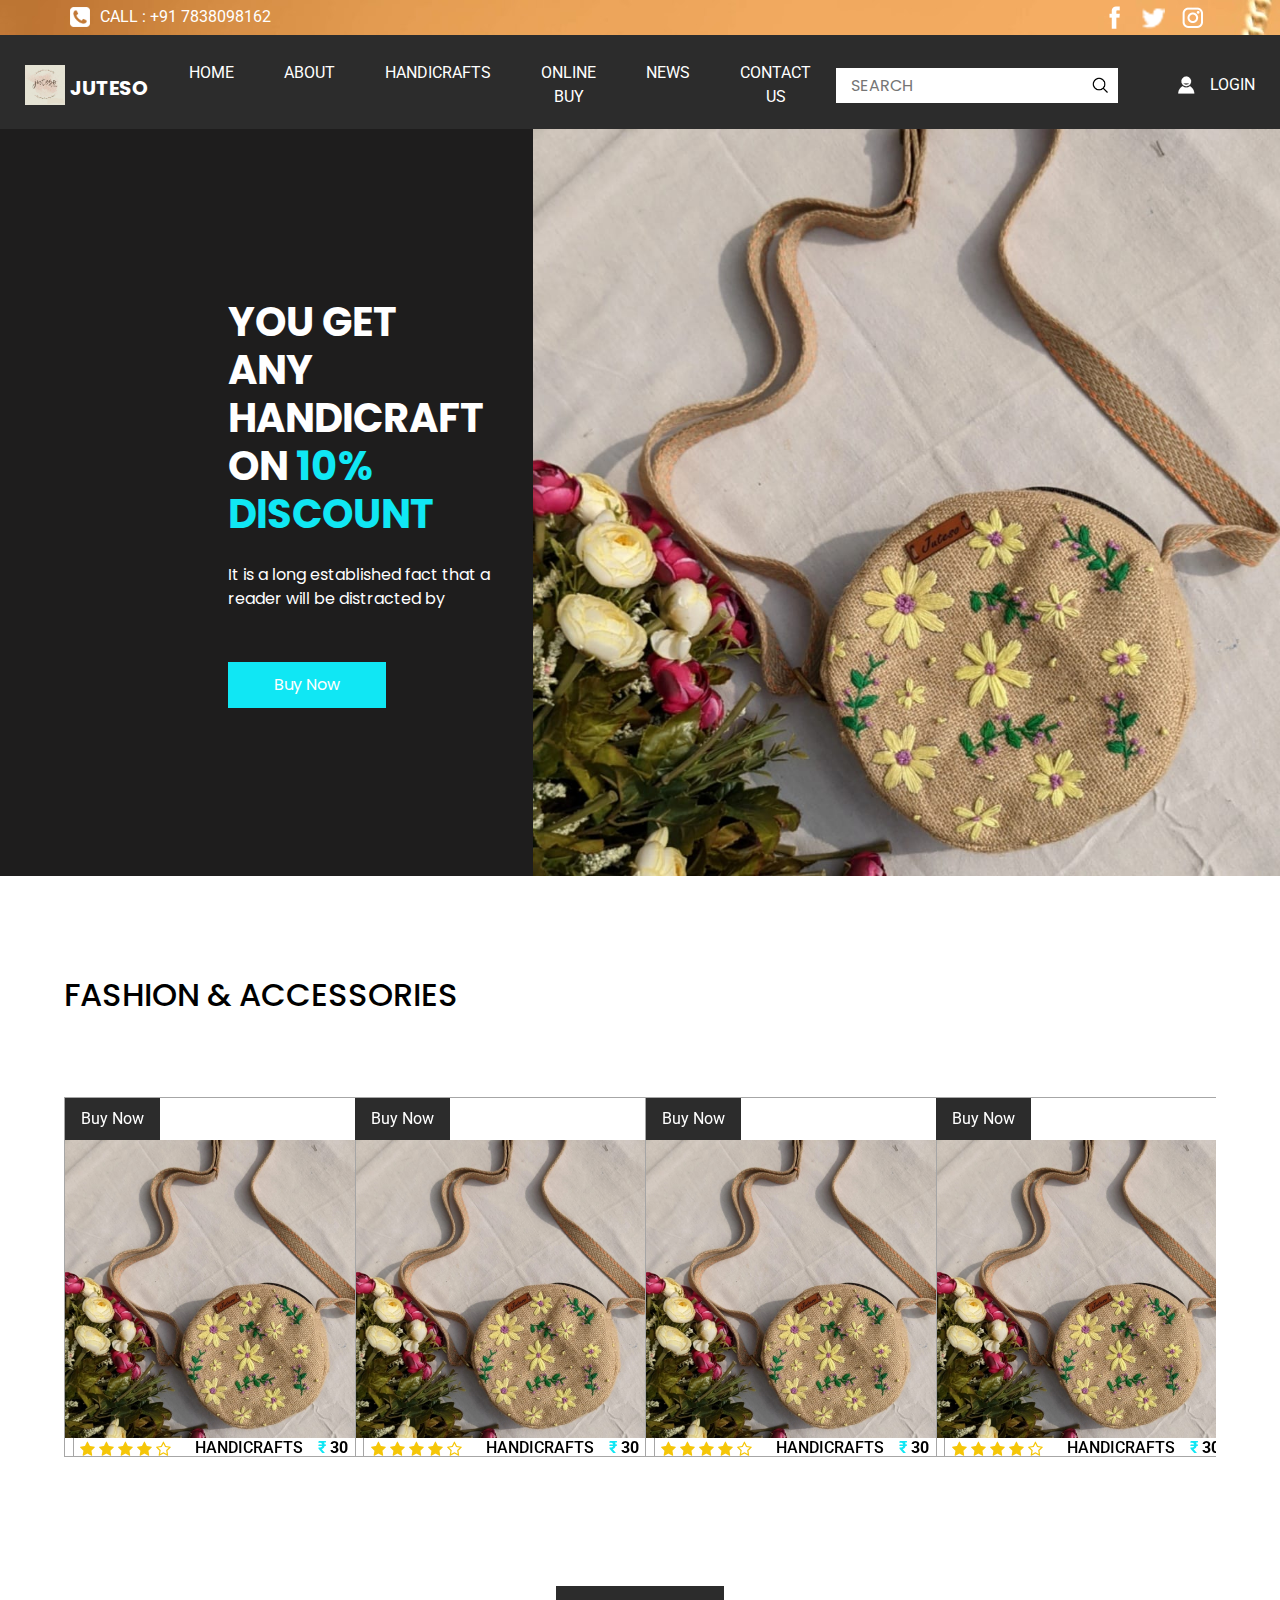
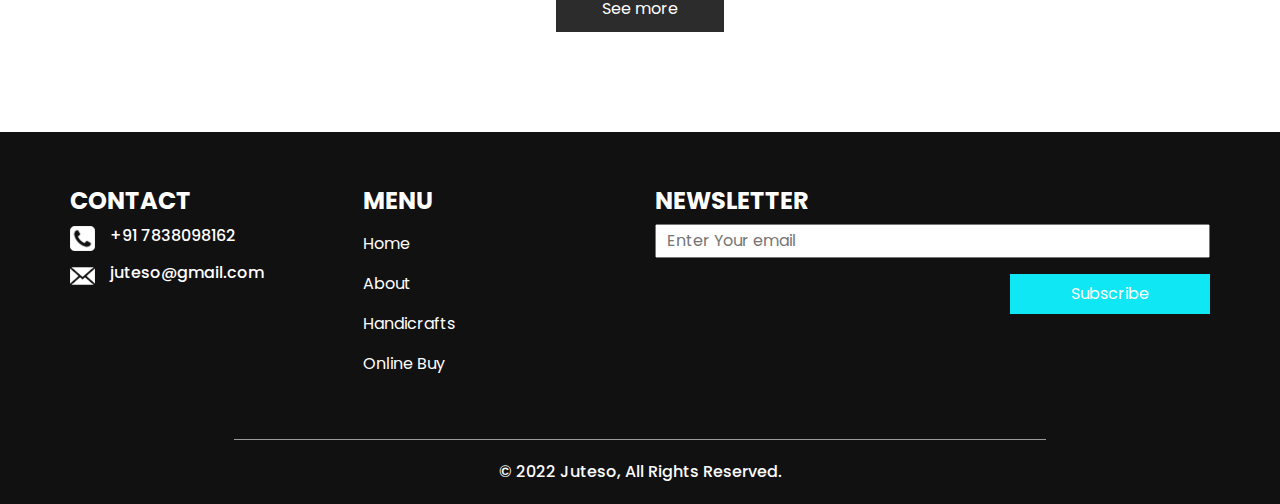
<file: medicine.html>
<!DOCTYPE html>
<html>

<head>
  <!-- Basic -->
  <meta charset="utf-8" />
  <meta http-equiv="X-UA-Compatible" content="IE=edge" />
  <!-- Mobile Metas -->
  <meta name="viewport" content="width=device-width, initial-scale=1, shrink-to-fit=no" />
  <!-- Site Metas -->
  <meta name="keywords" content="" />
  <meta name="description" content="" />
  <meta name="author" content="" />

  <title>Juteso</title>

  <!-- slider stylesheet -->
  <link rel="stylesheet" type="text/css"
    href="https://cdnjs.cloudflare.com/ajax/libs/OwlCarousel2/2.1.3/assets/owl.carousel.min.css" />

  <!-- font awesome style -->
  <link rel="stylesheet" href="https://cdnjs.cloudflare.com/ajax/libs/font-awesome/4.7.0/css/font-awesome.min.css">


  <!-- bootstrap core css -->
  <link rel="stylesheet" type="text/css" href="css/bootstrap.css" />

  <!-- fonts style -->
  <link href="https://fonts.googleapis.com/css?family=Poppins:400,600,700|Roboto:400,700&display=swap" rel="stylesheet">

  <!-- Custom styles for this template -->
  <link href="css/style.css" rel="stylesheet" />
  <!-- responsive style -->
  <link href="css/responsive.css" rel="stylesheet" />
</head>

<body class="sub_page">
  <div class="hero_area">
    <!-- header section strats -->
    <header class="header_section">
      <div class="container">
        <div class="top_contact-container">
          <div class="tel_container">
            <a href="">
              <img src="images/telephone-symbol-button.png" alt=""> Call : +91 7838098162
            </a>
          </div>
          <div class="social-container">
            <a href="">
              <img src="images/fb.png" alt="" class="s-1">
            </a>
            <a href="">
              <img src="images/twitter.png" alt="" class="s-2">
            </a>
            <a href="https://www.instagram.com/juteso_/">
              <img src="images/instagram.png" alt="" class="s-3">
            </a>
          </div>
        </div>
      </div>
      <div class="container-fluid">
        <nav class="navbar navbar-expand-lg custom_nav-container pt-3">
          <a class="navbar-brand" href="index.html">
            <img src="images/logo.png" alt="">
            <span>
              Juteso
            </span>
          </a>
          <button class="navbar-toggler" type="button" data-toggle="collapse" data-target="#navbarSupportedContent"
            aria-controls="navbarSupportedContent" aria-expanded="false" aria-label="Toggle navigation">
            <span class="navbar-toggler-icon"></span>
          </button>

          <div class="collapse navbar-collapse" id="navbarSupportedContent">
            <div class="d-flex  flex-column flex-lg-row align-items-center w-100 justify-content-between">
              <ul class="navbar-nav  ">
                <li class="nav-item active">
                  <a class="nav-link" href="index.html">Home <span class="sr-only">(current)</span></a>
                </li>
                <li class="nav-item">
                  <a class="nav-link" href="about.html"> About </a>
                </li>
                <li class="nav-item">
                  <a class="nav-link" href="medicine.html"> Handicrafts </a>
                </li>
                <li class="nav-item">
                  <a class="nav-link" href="buy.html"> Online Buy </a>
                </li>
                <li class="nav-item">
                  <a class="nav-link" href="news.html"> News </a>
                </li>
                <li class="nav-item">
                  <a class="nav-link" href="contact.html">Contact us</a>
                </li>
              </ul>
              <form class="form-inline ">
                <input type="search" placeholder="Search">
                <button class="btn  my-2 my-sm-0 nav_search-btn" type="submit"></button>
              </form>
              <div class="login_btn-contanier ml-0 ml-lg-5">
                <a href="">
                  <img src="images/user.png" alt="">
                  <span>
                    Login
                  </span>
                </a>
              </div>
            </div>
          </div>

        </nav>
      </div>
    </header>
    <!-- end header section -->

  </div>



  <!-- discount section -->
  <div>
    <section class="discount_section ">
      <div class="container-fluid ">
        <div class="row ">
          <div class="col-lg-3 col-md-5 offset-md-2">
            <div class="detail-box">
              <h2>
                You get <br>
                any Handicraft <br>
                on
                <span>
                  10% discount
                </span>

              </h2>
              <p>
                It is a long established fact that a reader will be distracted by
              </p>
              <div>
                <a href="">
                  Buy Now
                </a>
              </div>
            </div>
          </div>
          <div class="col-lg-7 col-md-5">
            <div class="img-box">
              <img src="images/medicines.jpg" alt="">
            </div>
          </div>
        </div>
      </div>
    </section>

  </div>


  <!-- end discount section -->

  <!-- health section -->

  <section class="health_section layout_padding">
    <div class="health_carousel-container">
      <h2 class="text-uppercase">
        Fashion & Accessories


      </h2>
      <div class="carousel-wrap layout_padding2">
        <div class="owl-carousel owl-2">
          <div class="item">
            <div class="box">
              <div class="btn_container">
                <a href="">
                  Buy Now
                </a>
              </div>
              <div class="img-box">
                <img src="images/p-6.jpg" alt="">
              </div>
              <div class="detail-box">
                <div class="star_container">
                  <i class="fa fa-star" aria-hidden="true"></i>
                  <i class="fa fa-star" aria-hidden="true"></i>
                  <i class="fa fa-star" aria-hidden="true"></i>
                  <i class="fa fa-star" aria-hidden="true"></i>
                  <i class="fa fa-star-o" aria-hidden="true"></i>

                </div>
                <div class="text">
                  <h6>
                    Handicrafts
                  </h6>
                  <h6 class="price">
                    <span>
                      ₹
                    </span>
                    30
                  </h6>
                </div>
              </div>
            </div>
          </div>
          <div class="item">
            <div class="box">
              <div class="btn_container">
                <a href="">
                  Buy Now
                </a>
              </div>
              <div class="img-box">
                <img src="images/p-6.jpg" alt="">
              </div>
              <div class="detail-box">
                <div class="star_container">
                  <i class="fa fa-star" aria-hidden="true"></i>
                  <i class="fa fa-star" aria-hidden="true"></i>
                  <i class="fa fa-star" aria-hidden="true"></i>
                  <i class="fa fa-star" aria-hidden="true"></i>
                  <i class="fa fa-star-o" aria-hidden="true"></i>

                </div>
                <div class="text">
                  <h6>
                    Handicrafts
                  </h6>
                  <h6 class="price">
                    <span>
                      ₹
                    </span>
                    30
                  </h6>
                </div>
              </div>
            </div>
          </div>
          <div class="item">
            <div class="box">
              <div class="btn_container">
                <a href="">
                  Buy Now
                </a>
              </div>
              <div class="img-box">
                <img src="images/p-6.jpg" alt="">
              </div>
              <div class="detail-box">
                <div class="star_container">
                  <i class="fa fa-star" aria-hidden="true"></i>
                  <i class="fa fa-star" aria-hidden="true"></i>
                  <i class="fa fa-star" aria-hidden="true"></i>
                  <i class="fa fa-star" aria-hidden="true"></i>
                  <i class="fa fa-star-o" aria-hidden="true"></i>

                </div>
                <div class="text">
                  <h6>
                    Handicrafts
                  </h6>
                  <h6 class="price">
                    <span>
                      ₹
                    </span>
                    30
                  </h6>
                </div>
              </div>
            </div>
          </div>
          <div class="item">
            <div class="box">
              <div class="btn_container">
                <a href="">
                  Buy Now
                </a>
              </div>
              <div class="img-box">
                <img src="images/p-6.jpg" alt="">
              </div>
              <div class="detail-box">
                <div class="star_container">
                  <i class="fa fa-star" aria-hidden="true"></i>
                  <i class="fa fa-star" aria-hidden="true"></i>
                  <i class="fa fa-star" aria-hidden="true"></i>
                  <i class="fa fa-star" aria-hidden="true"></i>
                  <i class="fa fa-star-o" aria-hidden="true"></i>

                </div>
                <div class="text">
                  <h6>
                    Handicrafts
                  </h6>
                  <h6 class="price">
                    <span>
                      ₹
                    </span>
                    30
                  </h6>
                </div>
              </div>
            </div>
          </div>
        </div>
      </div>
    </div>
    <div class="d-flex justify-content-center">
      <a href="">
        See more
      </a>
    </div>
  </section>

  <!-- end health section -->



  <!-- info section -->
  <section class="info_section layout_padding2">
    <div class="container">
      <div class="row">
        <div class="col-md-3">
          <div class="info_contact">
            <h4>
              Contact
            </h4>
            <div class="box">
              <div class="img-box">
                <img src="images/telephone-symbol-button.png" alt="">
              </div>
              <div class="detail-box">
                <h6>
                  +91 7838098162
                </h6>
              </div>
            </div>
            <div class="box">
              <div class="img-box">
                <img src="images/email.png" alt="">
              </div>
              <div class="detail-box">
                <h6>
                  juteso@gmail.com
                </h6>
              </div>
            </div>
          </div>
        </div>
        <div class="col-md-3">
          <div class="info_menu">
            <h4>
              Menu
            </h4>
            <ul class="navbar-nav  ">
              <li class="nav-item active">
                <a class="nav-link" href="index.html">Home <span class="sr-only">(current)</span></a>
              </li>
              <li class="nav-item">
                <a class="nav-link" href="about.html"> About </a>
              </li>
              <li class="nav-item">
                <a class="nav-link" href="medicine.html"> Handicrafts </a>
              </li>
              <li class="nav-item">
                <a class="nav-link" href="buy.html"> Online Buy </a>
              </li>
            </ul>
          </div>
        </div>
        <div class="col-md-6">
          <div class="info_news">
            <h4>
              newsletter
            </h4>
            <form action="">
              <input type="text" placeholder="Enter Your email">
              <div class="d-flex justify-content-center justify-content-md-end mt-3">
                <button>
                  Subscribe
                </button>
              </div>
            </form>
          </div>
        </div>
      </div>
    </div>
  </section>


  <!-- end info section -->

  <!-- footer section -->
  <section class="container-fluid footer_section">
    <p>
      &copy; 2022 Juteso, All Rights Reserved.
    </p>
  </section>
  <!-- footer section -->

  <script type="text/javascript" src="js/jquery-3.4.1.min.js"></script>
  <script type="text/javascript" src="js/bootstrap.js"></script>
  <script type="text/javascript" src="https://cdnjs.cloudflare.com/ajax/libs/OwlCarousel2/2.2.1/owl.carousel.min.js">
  </script>
  <script type="text/javascript">
    $(".owl-carousel").owlCarousel({
      loop: true,
      margin: 10,
      nav: true,
      navText: [],
      autoplay: true,
      responsive: {
        0: {
          items: 1
        },
        600: {
          items: 2
        },
        1000: {
          items: 4
        }
      }
    });
  </script>
  <script type="text/javascript">
    $(".owl-2").owlCarousel({
      loop: true,
      margin: 10,
      nav: true,
      navText: [],
      autoplay: true,

      responsive: {
        0: {
          items: 1
        },
        600: {
          items: 2
        },
        1000: {
          items: 4
        }
      }
    });
  </script>
</body>

</html>
</file>
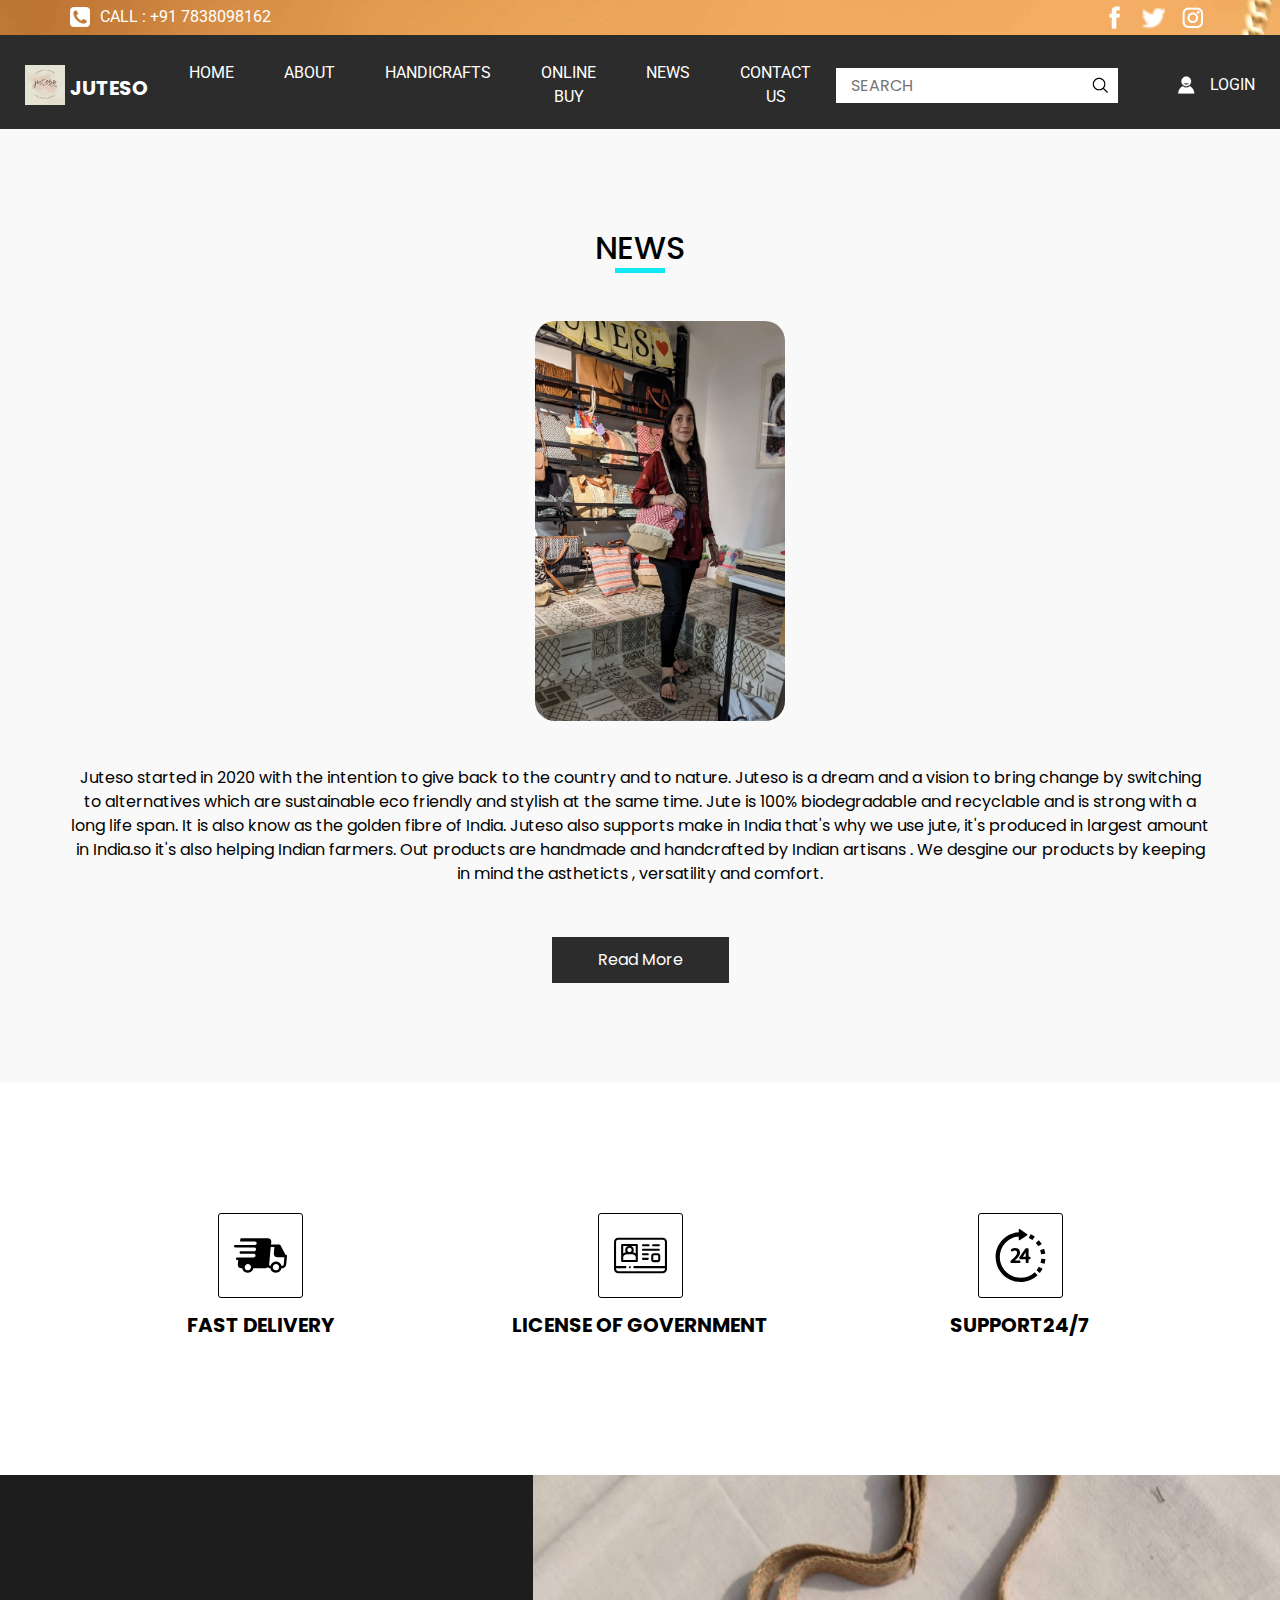
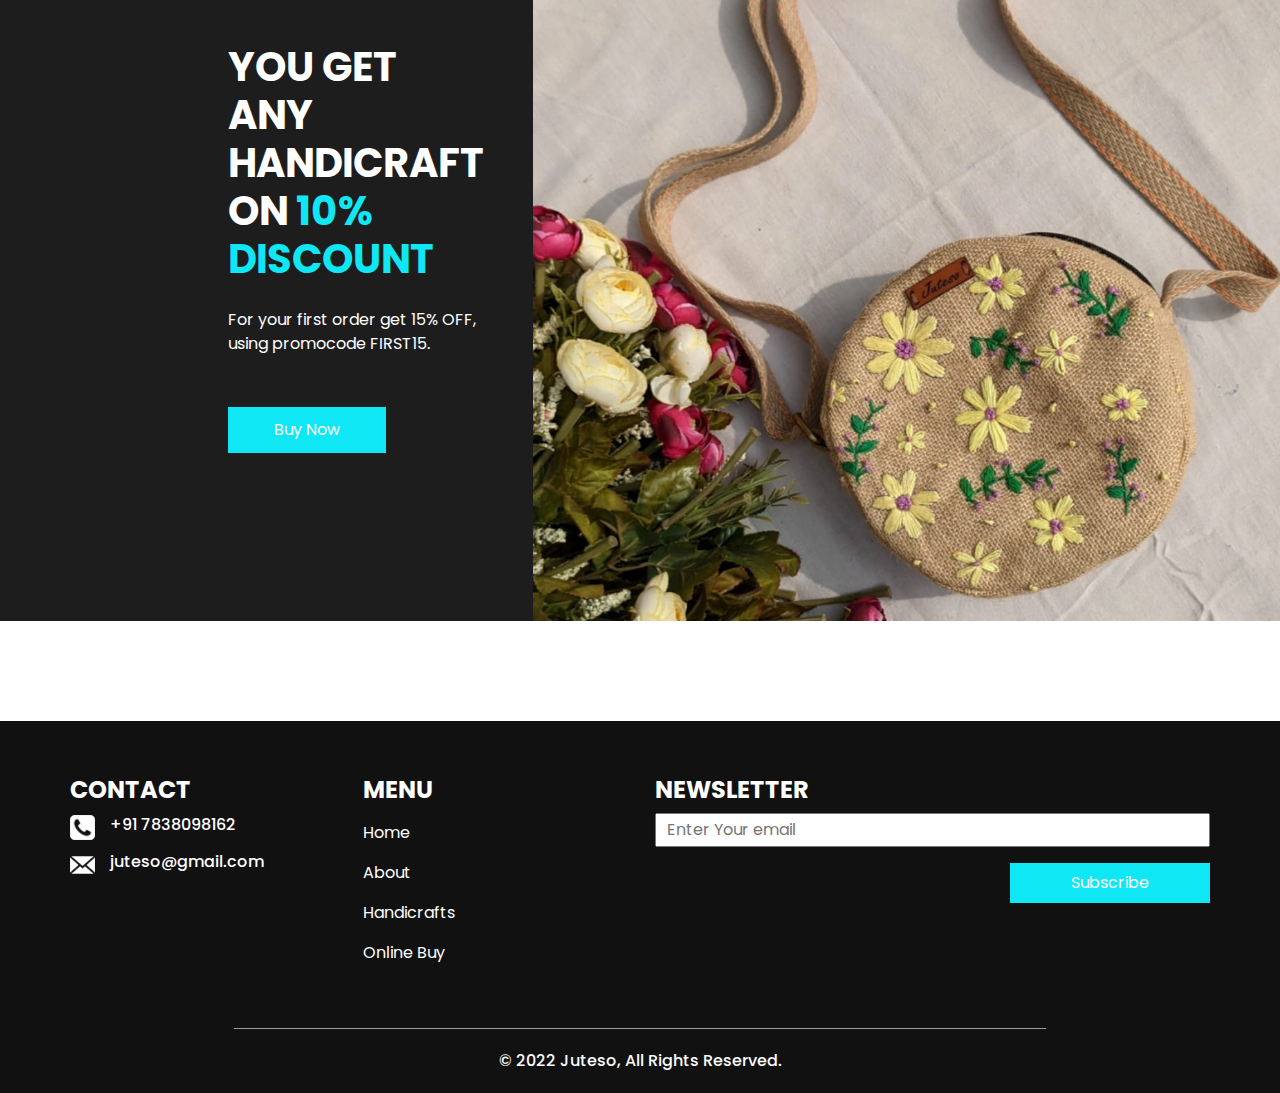
<file: news.html>
<!DOCTYPE html>
<html>

<head>
  <!-- Basic -->
  <meta charset="utf-8" />
  <meta http-equiv="X-UA-Compatible" content="IE=edge" />
  <!-- Mobile Metas -->
  <meta name="viewport" content="width=device-width, initial-scale=1, shrink-to-fit=no" />
  <!-- Site Metas -->
  <meta name="keywords" content="" />
  <meta name="description" content="" />
  <meta name="author" content="" />

  <title>Juteso</title>

  <!-- slider stylesheet -->
  <link rel="stylesheet" type="text/css"
    href="https://cdnjs.cloudflare.com/ajax/libs/OwlCarousel2/2.1.3/assets/owl.carousel.min.css" />

  <!-- font awesome style -->
  <link rel="stylesheet" href="https://cdnjs.cloudflare.com/ajax/libs/font-awesome/4.7.0/css/font-awesome.min.css">


  <!-- bootstrap core css -->
  <link rel="stylesheet" type="text/css" href="css/bootstrap.css" />

  <!-- fonts style -->
  <link href="https://fonts.googleapis.com/css?family=Poppins:400,600,700|Roboto:400,700&display=swap" rel="stylesheet">

  <!-- Custom styles for this template -->
  <link href="css/style.css" rel="stylesheet" />
  <!-- responsive style -->
  <link href="css/responsive.css" rel="stylesheet" />
</head>

<body class="sub_page">
  <div class="hero_area">
    <!-- header section strats -->
    <header class="header_section">
      <div class="container">
        <div class="top_contact-container">
          <div class="tel_container">
            <a href="">
              <img src="images/telephone-symbol-button.png" alt=""> Call : +91 7838098162
            </a>
          </div>
          <div class="social-container">
            <a href="">
              <img src="images/fb.png" alt="" class="s-1">
            </a>
            <a href="">
              <img src="images/twitter.png" alt="" class="s-2">
            </a>
            <a href="https://www.instagram.com/juteso_/">
              <img src="images/instagram.png" alt="" class="s-3">
            </a>
          </div>
        </div>
      </div>
      <div class="container-fluid">
        <nav class="navbar navbar-expand-lg custom_nav-container pt-3">
          <a class="navbar-brand" href="index.html">
            <img src="images/logo.png" alt="">
            <span>
              Juteso
            </span>
          </a>
          <button class="navbar-toggler" type="button" data-toggle="collapse" data-target="#navbarSupportedContent"
            aria-controls="navbarSupportedContent" aria-expanded="false" aria-label="Toggle navigation">
            <span class="navbar-toggler-icon"></span>
          </button>

          <div class="collapse navbar-collapse" id="navbarSupportedContent">
            <div class="d-flex  flex-column flex-lg-row align-items-center w-100 justify-content-between">
              <ul class="navbar-nav  ">
                <li class="nav-item active">
                  <a class="nav-link" href="index.html">Home <span class="sr-only">(current)</span></a>
                </li>
                <li class="nav-item">
                  <a class="nav-link" href="about.html"> About </a>
                </li>
                <li class="nav-item">
                  <a class="nav-link" href="handicrafts.html"> Handicrafts </a>
                </li>
                <li class="nav-item">
                  <a class="nav-link" href="buy.html"> Online Buy </a>
                </li>
                <li class="nav-item">
                  <a class="nav-link" href="news.html"> News </a>
                </li>
                <li class="nav-item">
                  <a class="nav-link" href="contact.html">Contact us</a>
                </li>
              </ul>
              <form class="form-inline">
                <input type="search" placeholder="Search">
                <button class="btn  my-2 my-sm-0 nav_search-btn" type="submit"></button>
              </form>
              <div class="login_btn-contanier ml-0 ml-lg-5">
                <a href="">
                  <img src="images/user.png" alt="">
                  <span>
                    Login
                  </span>
                </a>
              </div>
            </div>
          </div>

        </nav>
      </div>
    </header>
    <!-- end header section -->
  </div>

  <!-- about section -->
  <section class="about_section layout_padding">
    <div class="container">
      <div class="custom_heading-container ">
        <h2>
          News
        </h2>
      </div>

      <div class="img-box">
        <img src="images/founder.jpg" alt="" style="width:250px;height:400px;border-radius: 20px;">
      </div>
      <div class="detail-box">
        <p>
          Juteso started in 2020 with the intention to give back to the country and to nature.
          Juteso is a dream and a vision to bring change by switching to alternatives which are sustainable eco friendly and stylish at the same time. 
          Jute is 100% biodegradable and recyclable and is strong with a long life span. 
          It is also know as the golden fibre of India. 
          Juteso also supports make in India that's why we use jute, it's produced in largest amount in India.so it's also helping Indian farmers. Out products are handmade and handcrafted by Indian artisans . We desgine our products by keeping in mind the astheticts , versatility and  comfort.
        </p>
        <div class="d-flex justify-content-center">
          <a href="">
            Read More
          </a>
        </div>
      </div>
    </div>
  </section>

  <!-- end about section -->


  <section class="feature_section  layout_padding">
    <div class="container">
      <div class="feature_container">
        <div class="box">
          <div class="img-box">
            <svg version="1.1" id="Capa_1" xmlns="http://www.w3.org/2000/svg" xmlns:xlink="http://www.w3.org/1999/xlink"
              x="0px" y="0px" viewBox="0 0 422.518 422.518" style="enable-background:new 0 0 422.518 422.518;"
              xml:space="preserve">
              <path d="M422.512,215.424c0-0.079-0.004-0.158-0.005-0.237c-0.116-5.295-4.368-9.514-9.727-9.514h-2.554l-39.443-76.258
             c-1.664-3.22-4.983-5.225-8.647-5.226l-67.34-0.014l2.569-20.364c0.733-8.138-1.783-15.822-7.086-21.638
             c-5.293-5.804-12.683-9.001-20.81-9.001h-209c-5.255,0-9.719,4.066-10.22,9.308l-2.095,16.778h119.078
             c7.732,0,13.836,6.268,13.634,14c-0.203,7.732-6.635,14-14.367,14H126.78c0.007,0.02,0.014,0.04,0.021,0.059H10.163
             c-5.468,0-10.017,4.432-10.16,9.9c-0.143,5.468,4.173,9.9,9.641,9.9H164.06c7.168,1.104,12.523,7.303,12.326,14.808
             c-0.216,8.242-7.039,14.925-15.267,14.994H54.661c-5.523,0-10.117,4.477-10.262,10c-0.145,5.523,4.215,10,9.738,10h105.204
             c7.273,1.013,12.735,7.262,12.537,14.84c-0.217,8.284-7.109,15-15.393,15H35.792v0.011H25.651c-5.523,0-10.117,4.477-10.262,10
             c-0.145,5.523,4.214,10,9.738,10h8.752l-3.423,35.818c-0.734,8.137,1.782,15.821,7.086,21.637c5.292,5.805,12.683,9.001,20.81,9.001
             h7.55C69.5,333.8,87.3,349.345,109.073,349.345c21.773,0,40.387-15.545,45.06-36.118h94.219c7.618,0,14.83-2.913,20.486-7.682
             c5.172,4.964,12.028,7.682,19.514,7.682h1.55c3.597,20.573,21.397,36.118,43.171,36.118c21.773,0,40.387-15.545,45.06-36.118h6.219
             c16.201,0,30.569-13.171,32.029-29.36l6.094-67.506c0.008-0.091,0.004-0.181,0.01-0.273c0.01-0.139,0.029-0.275,0.033-0.415
             C422.52,215.589,422.512,215.508,422.512,215.424z M109.597,329.345c-13.785,0-24.707-11.214-24.346-24.999
             c0.361-13.786,11.87-25.001,25.655-25.001c13.785,0,24.706,11.215,24.345,25.001C134.89,318.131,123.382,329.345,109.597,329.345z
              M333.597,329.345c-13.785,0-24.706-11.214-24.346-24.999c0.361-13.786,11.87-25.001,25.655-25.001
             c13.785,0,24.707,11.215,24.345,25.001C358.89,318.131,347.382,329.345,333.597,329.345z M396.457,282.588
             c-0.52,5.767-5.823,10.639-11.58,10.639h-6.727c-4.454-19.453-21.744-33.882-42.721-33.882c-20.977,0-39.022,14.429-44.494,33.882
             h-2.059c-2.542,0-4.81-0.953-6.389-2.685c-1.589-1.742-2.337-4.113-2.106-6.676l12.609-139.691l28.959,0.006l-4.59,50.852
             c-0.735,8.137,1.78,15.821,7.083,21.637c5.292,5.806,12.685,9.004,20.813,9.004h56.338L396.457,282.588z" />
              <g>
              </g>
              <g>
              </g>
              <g>
              </g>
              <g>
              </g>
              <g>
              </g>
              <g>
              </g>
              <g>
              </g>
              <g>
              </g>
              <g>
              </g>
              <g>
              </g>
              <g>
              </g>
              <g>
              </g>
              <g>
              </g>
              <g>
              </g>
              <g>
              </g>
            </svg>
          </div>
          <div class="detail-box">
            <h5>
              Fast Delivery
            </h5>
            <!-- <p>
              It is a long established fact that a reader will be distracted by
            </p> -->
          </div>
        </div>
        <div class="box">
          <div class="img-box">
            <svg id="Capa_1" enable-background="new 0 0 512 512" height="512" viewBox="0 0 512 512" width="512"
              xmlns="http://www.w3.org/2000/svg">
              <path
                d="m471.728 84.718h-431.456c-22.206 0-40.272 18.066-40.272 40.272v243.623 18.395.005c0 22.205 18.064 40.27 40.27 40.27h431.46c22.205 0 40.27-18.065 40.27-40.27v-.005-18.395-243.623c0-22.206-18.066-40.272-40.272-40.272zm-431.456 20h431.455c11.179 0 20.272 9.094 20.272 20.272v233.623h-294.622c-5.522 0-10 4.477-10 10s4.478 10 10 10h294.623v8.395c0 11.178-9.094 20.272-20.272 20.272h-431.456c-11.178 0-20.272-9.094-20.272-20.273v-8.395h89.418c5.522 0 10-4.477 10-10s-4.478-10-10-10h-89.418v-233.622c0-11.178 9.094-20.272 20.272-20.272z" />
              <path
                d="m280.063 167.544h53.989c5.522 0 10-4.477 10-10s-4.478-10-10-10h-53.989c-5.522 0-10 4.477-10 10s4.477 10 10 10z" />
              <path
                d="m377.55 167.544h55.505c5.522 0 10-4.477 10-10s-4.478-10-10-10h-55.505c-5.522 0-10 4.477-10 10s4.477 10 10 10z" />
              <path
                d="m280.063 210.314h152.992c5.522 0 10-4.477 10-10s-4.478-10-10-10h-152.992c-5.522 0-10 4.477-10 10s4.477 10 10 10z" />
              <path
                d="m280.063 254.169h45.989c5.522 0 10-4.477 10-10s-4.478-10-10-10h-45.989c-5.522 0-10 4.477-10 10s4.477 10 10 10z" />
              <path
                d="m422.75 234.169h-38.993c-13.348 0-24.207 10.859-24.207 24.207v37.636c0 13.348 10.859 24.208 24.207 24.208h38.993c13.348 0 24.207-10.859 24.207-24.208v-37.636c0-13.348-10.859-24.207-24.207-24.207zm4.207 61.843c0 2.32-1.888 4.208-4.207 4.208h-38.993c-2.319 0-4.207-1.888-4.207-4.208v-37.636c0-2.32 1.888-4.207 4.207-4.207h38.993c2.319 0 4.207 1.887 4.207 4.207z" />
              <path
                d="m280.063 298.297h45.989c5.522 0 10-4.477 10-10s-4.478-10-10-10h-45.989c-5.522 0-10 4.477-10 10s4.477 10 10 10z" />
              <path
                d="m79.072 319.081h140.993c5.522 0 10-4.477 10-10v-39.955-114.582c0-5.523-4.478-10-10-10h-140.993c-5.522 0-10 4.477-10 10v114.583 39.955c0 5.522 4.478 9.999 10 9.999zm130.993-20h-120.993v-28.724c.03-.113.06-.227.091-.339 4.169-15.41 18.521-26.172 34.902-26.172h51.008c16.38 0 30.732 10.763 34.902 26.169.03.113.061.226.09.339zm-81.794-96.534c0-11.744 9.554-21.298 21.298-21.298s21.298 9.554 21.298 21.298-9.554 21.298-21.298 21.298-21.298-9.554-21.298-21.298zm81.794 33.371c-7.335-5.755-16.118-9.714-25.618-11.298 4.058-6.39 6.42-13.958 6.42-22.073 0-17.041-10.376-31.702-25.14-38.003h44.339v71.374zm-76.653-71.374c-14.765 6.301-25.14 20.963-25.14 38.003 0 8.114 2.362 15.683 6.42 22.073-9.501 1.583-18.285 5.543-25.619 11.298v-71.374z" />
              <path
                d="m159.66 360.3c-7.549-5.03-17.605 2.261-15.18 10.977 1.142 4.104 4.876 7.118 9.141 7.321 4.271.204 8.264-2.408 9.808-6.389 1.66-4.282.096-9.38-3.769-11.909z" />
            </svg>
          </div>
          <div class="detail-box">
            <h5>
              license of government
            </h5>
            <!-- <p>
              It is a long established fact that a reader will be distracted by
            </p> -->
          </div>
        </div>
        <div class="box">
          <div class="img-box">
            <svg version="1.1" id="Capa_1" xmlns="http://www.w3.org/2000/svg" xmlns:xlink="http://www.w3.org/1999/xlink"
              x="0px" y="0px" viewBox="0 0 315.377 315.377" style="enable-background:new 0 0 315.377 315.377;"
              xml:space="preserve">
              <g>
                <g>
                  <path
                    d="M107.712,181.769l-7.938,7.705c-1.121,1.089-1.753,2.584-1.753,4.146v3.288c0,3.191,2.588,5.779,5.78,5.779h47.4
                 c3.196,0,5.782-2.588,5.782-5.779v-4.256c0-3.191-2.586-5.78-5.782-5.78h-26.19l0.722-0.664
                 c17.117-16.491,29.232-29.471,29.232-46.372c0-13.513-8.782-27.148-28.409-27.148c-8.568,0-16.959,2.75-23.629,7.74
                 c-2.166,1.625-2.918,4.537-1.803,7.007l1.458,3.224c0.708,1.568,2.074,2.739,3.735,3.195c1.651,0.456,3.433,0.148,4.842-0.836
                 c4.289-2.995,8.704-4.515,13.127-4.515c8.608,0,12.971,4.28,12.971,12.662C137.142,152.524,127.72,162.721,107.712,181.769z" />
                </g>
                <g>
                  <path d="M194.107,114.096c-0.154-0.014-0.31-0.02-0.464-0.02h-1.765c-1.89,0-3.658,0.923-4.738,2.469l-35.4,50.66
                 c-0.678,0.971-1.041,2.127-1.041,3.311v4.061c0,3.192,2.586,5.78,5.778,5.78h32.322v16.551c0,3.191,2.586,5.779,5.778,5.779h5.519
                 c3.19,0,5.781-2.588,5.781-5.779v-16.551h5.698c3.192,0,5.781-2.588,5.781-5.78v-3.753c0-3.19-2.589-5.779-5.781-5.779h-5.698
                 v-45.189c0-3.19-2.591-5.779-5.781-5.779h-5.519C194.419,114.077,194.261,114.083,194.107,114.096z M188.799,165.045h-17.453
                 c4.434-6.438,12.015-17.487,17.453-25.653V165.045z" />
                </g>
                <g>
                  <path
                    d="M157.906,290.377c-68.023,0-123.365-55.342-123.365-123.365c0-64.412,49.625-117.443,112.647-122.895v19.665
                 c0,1.397,0.771,2.681,2.003,3.337c0.558,0.298,1.169,0.444,1.778,0.444c0.737,0,1.474-0.216,2.108-0.643l44.652-30
                 c1.046-0.702,1.673-1.879,1.673-3.139c0-1.259-0.627-2.437-1.673-3.139l-44.652-30c-1.159-0.779-2.654-0.857-3.887-0.198
                 c-1.232,0.657-2.003,1.941-2.003,3.337v15.254C70.364,24.547,9.54,88.806,9.54,167.011c0,81.809,66.558,148.365,148.365,148.365
                 c37.876,0,73.934-14.271,101.532-40.183l-17.111-18.226C219.38,278.512,189.4,290.377,157.906,290.377z" />
                </g>
                <g>
                  <path d="M284.552,89.689c-5.111-8.359-11.088-16.252-17.759-23.456l-18.344,16.985c5.552,5.995,10.522,12.562,14.776,19.515
                 L284.552,89.689z" />
                </g>
                <g>
                  <path d="M280.146,150.258l24.773-3.363c-1.322-9.74-3.625-19.373-6.846-28.632l-23.612,8.211
                 C277.135,134.163,279.047,142.165,280.146,150.258z" />
                </g>
                <g>
                  <path d="M242.999,45.459c-8.045-5.643-16.678-10.496-25.66-14.427l-10.022,22.903c7.464,3.267,14.64,7.301,21.327,11.991
                 L242.999,45.459z" />
                </g>
                <g>
                  <path d="M253.208,245.353l19.303,15.887c6.244-7.587,11.75-15.817,16.363-24.462l-22.055-11.771
                 C262.983,232.195,258.404,239.041,253.208,245.353z" />
                </g>
                <g>
                  <path d="M280.908,176.552c-0.622,8.157-2.061,16.264-4.273,24.093l24.057,6.802c2.666-9.426,4.396-19.18,5.146-28.99
                 L280.908,176.552z" />
                </g>
              </g>
              <g>
              </g>
              <g>
              </g>
              <g>
              </g>
              <g>
              </g>
              <g>
              </g>
              <g>
              </g>
              <g>
              </g>
              <g>
              </g>
              <g>
              </g>
              <g>
              </g>
              <g>
              </g>
              <g>
              </g>
              <g>
              </g>
              <g>
              </g>
              <g>
              </g>
            </svg>

          </div>
          <div class="detail-box">
            <h5>
              support24/7
            </h5>
            <!-- <p>
              It is a long established fact that a reader will be distracted by
            </p> -->
          </div>
        </div>
      </div>
    </div>
  </section>

  <!-- end feature section -->

  <div class="layout_padding-bottom">
    <!-- discount section -->

    <section class="discount_section">
      <div class="container-fluid">
        <div class="row">
          <div class="col-lg-3 col-md-5 offset-md-2">
            <div class="detail-box">
              <h2>
                You get <br>
                any Handicraft <br>
                on
                <span>
                  10% discount
                </span> 

              </h2>
              <p>
                For your first order get 15% OFF, using promocode FIRST15.  
              </p>
              <div>
                <a href="">
                  Buy Now
                </a>
              </div>
            </div>
          </div>
          <div class="col-lg-7 col-md-5">
            <div class="img-box">
              <img src="images/medicines.jpg" alt="">
            </div>
          </div>
        </div>
      </div>
    </section>

    <!-- end discount section -->
  </div>



  <!-- info section -->
  <section class="info_section layout_padding2">
    <div class="container">
      <div class="row">
        <div class="col-md-3">
          <div class="info_contact">
            <h4>
              Contact
            </h4>
            <div class="box">
              <div class="img-box">
                <img src="images/telephone-symbol-button.png" alt="">
              </div>
              <div class="detail-box">
                <h6>
                  +91 7838098162
                </h6>
              </div>
            </div>
            <div class="box">
              <div class="img-box">
                <img src="images/email.png" alt="">
              </div>
              <div class="detail-box">
                <h6>
                  juteso@gmail.com
                </h6>
              </div>
            </div>
          </div>
        </div>
        <div class="col-md-3">
          <div class="info_menu">
            <h4>
              Menu
            </h4>
            <ul class="navbar-nav  ">
              <li class="nav-item active">
                <a class="nav-link" href="index.html">Home <span class="sr-only">(current)</span></a>
              </li>
              <li class="nav-item">
                <a class="nav-link" href="about.html"> About </a>
              </li>
              <li class="nav-item">
                <a class="nav-link" href="handicrafts.html"> Handicrafts </a>
              </li>
              <li class="nav-item">
                <a class="nav-link" href="buy.html"> Online Buy </a>
              </li>
            </ul>
          </div>
        </div>
        <div class="col-md-6">
          <div class="info_news">
            <h4>
              newsletter
            </h4>
            <form action="">
              <input type="text" placeholder="Enter Your email">
              <div class="d-flex justify-content-center justify-content-md-end mt-3">
                <button>
                  Subscribe
                </button>
              </div>
            </form>
          </div>
        </div>
      </div>
    </div>
  </section>


  <!-- end info section -->

  <!-- footer section -->
  <section class="container-fluid footer_section">
    <p>
      &copy; 2022 Juteso, All Rights Reserved.
    </p>
  </section>
  <!-- footer section -->

  <script type="text/javascript" src="js/jquery-3.4.1.min.js"></script>
  <script type="text/javascript" src="js/bootstrap.js"></script>
  <script type="text/javascript" src="https://cdnjs.cloudflare.com/ajax/libs/OwlCarousel2/2.2.1/owl.carousel.min.js">
  </script>
  <script type="text/javascript">
    $(".owl-carousel").owlCarousel({
      loop: true,
      margin: 10,
      nav: true,
      navText: [],
      autoplay: true,
      responsive: {
        0: {
          items: 1
        },
        600: {
          items: 2
        },
        1000: {
          items: 4
        }
      }
    });
  </script>
  <script type="text/javascript">
    $(".owl-2").owlCarousel({
      loop: true,
      margin: 10,
      nav: true,
      navText: [],
      autoplay: true,

      responsive: {
        0: {
          items: 1
        },
        600: {
          items: 2
        },
        1000: {
          items: 4
        }
      }
    });
  </script>
</body>

</html>
</file>
<file: css/style.css>
body {
  font-family: "Poppins", sans-serif;
  color: #000000;
  background-color: #ffffff;
}

.layout_padding {
  padding: 100px 0;
}

.layout_padding2 {
  padding: 55px 0;
}

.layout_padding2-top {
  padding-top: 55px;
}

.layout_padding2-bottom {
  padding-bottom: 55px;
}

.layout_padding-top {
  padding-top: 100px;
}

.layout_padding-bottom {
  padding-bottom: 100px;
}

.custom_heading-container {
  display: -webkit-box;
  display: -ms-flexbox;
  display: flex;
  -webkit-box-pack: center;
      -ms-flex-pack: center;
          justify-content: center;
}

.custom_heading-container h2 {
  text-transform: uppercase;
  position: relative;
}

.custom_heading-container h2::after {
  content: "";
  position: absolute;
  bottom: -5px;
  left: 50%;
  -webkit-transform: translateX(-50%);
          transform: translateX(-50%);
  width: 50px;
  height: 5px;
  background-color: #10e7f4;
}

/*header section*/
.hero_area {
  height: 100vh;
  background-image: url(../images/handicrafts.jpg);
}

.sub_page .hero_area {
  height: auto;
}

.hero_area.sub_pages {
  height: auto;
}

.header_section .top_contact-container {
  display: -webkit-box;
  display: -ms-flexbox;
  display: flex;
  -webkit-box-pack: justify;
      -ms-flex-pack: justify;
          justify-content: space-between;
  padding: 5px 0;
  font-family: 'Roboto', sans-serif;
}

.header_section .top_contact-container .tel_container a {
  color: #ffffff;
  text-transform: uppercase;
  display: -webkit-box;
  display: -ms-flexbox;
  display: flex;
  -webkit-box-align: center;
      -ms-flex-align: center;
          align-items: center;
}

.header_section .top_contact-container .tel_container a img {
  width: 20px;
  margin-right: 10px;
}

.header_section .top_contact-container .social-container img {
  margin: 0 5px;
}

.header_section .top_contact-container .social-container img.s-1 {
  width: 25px;
}

.header_section .top_contact-container .social-container img.s-2 {
  width: 25px;
}

.header_section .top_contact-container .social-container img.s-3 {
  width: 25px;
}

.header_section .container-fluid {
  background-color: #2c2c2c;
}

.header_section .container-fluid {
  padding-right: 25px;
  padding-left: 25px;
}

.header_section .nav_container {
  margin: 0 auto;
}

.custom_nav-container.navbar-expand-lg .navbar-nav .nav-link {
  padding: 10px 25px;
  color: #ffffff;
  text-align: center;
  text-transform: uppercase;
  font-family: 'Roboto', sans-serif;
}

a,
a:hover,
a:focus {
  text-decoration: none;
}

a:hover,
a:focus {
  color: initial;
}

.btn,
.btn:focus {
  outline: none !important;
  -webkit-box-shadow: none;
          box-shadow: none;
}

.navbar-brand,
.navbar-brand:hover {
  text-transform: uppercase;
  font-weight: bold;
  font-size: 24px;
  color: #fafcfd;
}

.custom_nav-container .nav_search-btn {
  background-image: url(../images/search-icon.png);
  background-size: 18px;
  background-repeat: no-repeat;
  background-position: center;
  width: 35px;
  height: 35px;
  padding: 0;
  border: none;
  border-radius: 0;
}

.login_btn-contanier a {
  text-transform: uppercase;
  color: #ffffff;
  display: -webkit-box;
  display: -ms-flexbox;
  display: flex;
  -webkit-box-align: center;
      -ms-flex-align: center;
          align-items: center;
  font-family: 'Roboto', sans-serif;
}

.login_btn-contanier a img {
  margin-right: 15px;
}

.navbar-brand {
  display: -webkit-box;
  display: -ms-flexbox;
  display: flex;
  -webkit-box-align: center;
      -ms-flex-align: center;
          align-items: center;
}

.navbar-brand img {
  width: 40px;
  margin-right: 5px;
}

.navbar-brand span {
  font-size: 20px;
  font-weight: 700;
  color: #ffffff;
  margin-top: 5px;
}

.custom_nav-container {
  z-index: 99999;
  padding: 10px 0;
}

.custom_nav-container .form-inline {
  -webkit-box-flex: 1;
      -ms-flex-positive: 1;
          flex-grow: 1;
  -ms-flex-wrap: nowrap;
      flex-wrap: nowrap;
}

.custom_nav-container .form-inline input {
  width: 84%;
  border: none;
  outline: none;
  padding: 4px;
  padding-left: 15px;
  text-transform: uppercase;
  height: 35px;
  background-color: #ffffff;
}

.custom_nav-container .form-inline button {
  background-color: #ffffff;
}

.custom_nav-container .navbar-toggler {
  outline: none;
}

.custom_nav-container .navbar-toggler .navbar-toggler-icon {
  background-image: url(../images/menu.png);
  background-size: 42px;
}

/*end header section*/
/* slider section */
.slider_section {
  height: 100%;
  display: -webkit-box;
  display: -ms-flexbox;
  display: flex;
  -webkit-box-align: center;
      -ms-flex-align: center;
          align-items: center;
  padding-bottom: 75px;
}

.slider_section .img-box img {
  width: 100%;
}

.slider_section .detail-box h1 {
  color: #2c2c2c;
}

.slider_section .detail-box h1 span {
  font-size: 4rem;
  color: #ffffff;
  font-weight: bold;
}

.slider_section .detail-box p {
  color: #ffffff;
}

.slider_section .detail-box a {
  display: inline-block;
  padding: 10px 45px;
  background-color: #2c2c2c;
  border: 1px solid #2c2c2c;
  color: #ffffff;
  margin-top: 35px;
  margin-bottom: 45px;
}

.slider_section .detail-box a:hover {
  background-color: transparent;
  color: #2c2c2c;
}

.slider_section #carouselExampleIndicators {
  width: 100%;
}

.slider_section .carousel-control-prev,
.slider_section .carousel-control-next {
  position: absolute;
  left: 2.5%;
  width: 45px;
  height: 45px;
  border: none;
  border-radius: 100%;
  opacity: 1;
  background-repeat: no-repeat;
  background-size: 12px;
  background-position: center;
  background-color: #2c2c2c;
  -webkit-transform: translateY(-50%) translatex(0);
          transform: translateY(-50%) translatex(0);
}

.slider_section .carousel-control-prev:hover,
.slider_section .carousel-control-next:hover {
  background-color: #ffffff;
  width: 55px;
  height: 55px;
  -webkit-transform: translateY(-50%) translatex(-5px);
          transform: translateY(-50%) translatex(-5px);
}

.slider_section .carousel-control-prev {
  top: 47%;
  background-image: url(../images/left-arrow.png);
}

.slider_section .carousel-control-prev:hover {
  background-image: url(../images/left-arrow-blue.png);
}

.slider_section .carousel-control-next {
  top: 62%;
  background-image: url(../images/right-arrow.png);
}

.slider_section .carousel-control-next:hover {
  background-image: url(../images/right-arrow-blue.png);
}

.slider_section .carousel-indicators {
  bottom: -75px;
}

.slider_section .carousel-indicators li {
  margin: 0;
  height: 1px;
  opacity: 1;
  width: 40px;
}

.slider_section .carousel-indicators li.active {
  height: 5px;
  margin-top: -2px;
  width: 45px;
}

.feature_section .feature_container {
  display: -webkit-box;
  display: -ms-flexbox;
  display: flex;
  -ms-flex-wrap: wrap;
      flex-wrap: wrap;
  -webkit-box-pack: justify;
      -ms-flex-pack: justify;
          justify-content: space-between;
  text-align: center;
}

.feature_section .feature_container .box {
  display: -webkit-box;
  display: -ms-flexbox;
  display: flex;
  width: 350px;
  min-width: 350px;
  -webkit-box-orient: vertical;
  -webkit-box-direction: normal;
      -ms-flex-direction: column;
          flex-direction: column;
  -webkit-box-align: center;
      -ms-flex-align: center;
          align-items: center;
  margin: 30px auto;
}

.feature_section .feature_container .box .img-box {
  border: 1px solid #000000;
  width: 85px;
  padding: 15px;
  border-radius: 3px;
}

.feature_section .feature_container .box .img-box svg {
  width: 100%;
  height: auto;
}

.feature_section .feature_container .box .detail-box {
  margin-top: 15px;
}

.feature_section .feature_container .box .detail-box h5 {
  text-transform: uppercase;
  font-weight: bold;
}

.feature_section .feature_container .box:hover .img-box {
  border: 1px solid #10e7f4;
}

.feature_section .feature_container .box:hover .img-box svg {
  fill: #10e7f4;
}

.discount_section {
  background-color: #1e1d1d;
  color: #ffffff;
}

.discount_section .row {
  -webkit-box-align: center;
      -ms-flex-align: center;
          align-items: center;
}

.discount_section .row .col-lg-7 {
  padding: 0;
}

.discount_section .detail-box {
  padding: 45px 0;
}

.discount_section .detail-box h2 {
  text-transform: uppercase;
  font-size: 2.5rem;
  font-weight: bold;
}

.discount_section .detail-box h2 span {
  color: #10e7f4;
}

.discount_section .detail-box p {
  margin-top: 25px;
}

.discount_section .detail-box a {
  display: inline-block;
  padding: 10px 45px;
  background-color: #10e7f4;
  border: 1px solid #10e7f4;
  color: #ffffff;
  margin-top: 35px;
}

.discount_section .detail-box a:hover {
  background-color: transparent;
  color: #10e7f4;
}

.discount_section .img-box img {
  width: 100%;
}

.health_section .health_carousel-container {
  width: 90%;
  margin: 0 auto;
}

.health_section a {
  display: inline-block;
  padding: 10px 45px;
  background-color: #2c2c2c;
  border: 1px solid #2c2c2c;
  color: #ffffff;
  margin-top: 30px;
}

.health_section a:hover {
  background-color: transparent;
  color: #2c2c2c;
}

.health_section .box {
  display: -webkit-box;
  display: -ms-flexbox;
  display: flex;
  -webkit-box-orient: vertical;
  -webkit-box-direction: normal;
      -ms-flex-direction: column;
          flex-direction: column;
  -webkit-box-align: center;
      -ms-flex-align: center;
          align-items: center;
  width: 300px;
  height: 360px;
  -webkit-box-pack: justify;
      -ms-flex-pack: justify;
          justify-content: space-between;
  border: 1px solid #a6a6a6;
  margin: 20px 0;
  font-family: 'Roboto', sans-serif;
}

.health_section .box .img-box img {
  width: 100%;
}

.health_section .box .btn_container {
  width: 100%;
}

.health_section .box .btn_container a {
  display: inline-block;
  padding: 8px 15px;
  background-color: #2c2c2c;
  border: 1px solid #2c2c2c;
  color: #ffffff;
  margin: -0.5px 0 0 -0.5px;
}

.health_section .box .btn_container a:hover {
  background-color: transparent;
  color: #2c2c2c;
}

.health_section .box .btn_container a:hover {
  background-color: #10e7f4;
  color: #ffffff;
  border-color: transparent;
}

.health_section .box .detail-box {
  width: 100%;
  display: -webkit-box;
  display: -ms-flexbox;
  display: flex;
  -webkit-box-pack: justify;
      -ms-flex-pack: justify;
          justify-content: space-between;
  padding: 0 15px;
}

.health_section .box .detail-box .star_container {
  color: #f5c608;
}

.health_section .box .detail-box .text {
  display: -webkit-box;
  display: -ms-flexbox;
  display: flex;
}

.health_section .box .detail-box .text h6 {
  text-transform: uppercase;
}

.health_section .box .detail-box .text h6.price {
  font-weight: bold;
  margin-left: 15px;
}

.health_section .box .detail-box .text h6.price span {
  color: #10e7f4;
}

.health_section .owl-carousel .owl-nav.disabled {
  display: block;
}

.health_section .owl-carousel .owl-nav.disabled > div {
  position: absolute;
  top: -65px;
  background-color: #2c2c2c;
  width: 50px;
  height: 50px;
  background-size: 10px;
  background-position: center;
  background-repeat: no-repeat;
}

.health_section .owl-carousel .owl-nav.disabled > div:hover {
  background-color: #10e7f4;
}

.health_section .owl-carousel .owl-nav.disabled .owl-prev {
  background-image: url(../images/prev.png);
  right: 95px;
}

.health_section .owl-carousel .owl-nav.disabled .owl-next {
  background-image: url(../images/next.png);
  right: 35px;
}

.about_section {
  background-color: #f9f9f9;
  text-align: center;
}

.about_section .container {
  display: -webkit-box;
  display: -ms-flexbox;
  display: flex;
  -webkit-box-orient: vertical;
  -webkit-box-direction: normal;
      -ms-flex-direction: column;
          flex-direction: column;
  -webkit-box-align: center;
      -ms-flex-align: center;
          align-items: center;
}

.about_section .container .img-box {
  margin: 45px 0;
  margin-left: 40px;
}

.about_section .container .img-box img {
  width: 100%;
}

.about_section .container .detail-box a {
  display: inline-block;
  padding: 10px 45px;
  background-color: #2c2c2c;
  border: 1px solid #2c2c2c;
  color: #ffffff;
  margin-top: 35px;
}

.about_section .container .detail-box a:hover {
  background-color: transparent;
  color: #2c2c2c;
}

.client_section .client_container {
  width: 550px;
  margin: 0 auto;
  text-align: center;
}

.client_section .client_container .client_detail {
  border: 1px solid #000000;
  padding: 25px 20px;
}

.client_section .client_container .client_detail p {
  margin: 0;
}

.client_section .client_container .client_box {
  margin-top: 35px;
}

.client_section .client_container .client_box .name {
  margin-top: 25px;
}

.client_section .client_container .client_box .name h5 {
  text-transform: uppercase;
}

.client_section .client_container .client_box .name h6 {
  display: -webkit-box;
  display: -ms-flexbox;
  display: flex;
  -webkit-box-orient: vertical;
  -webkit-box-direction: normal;
      -ms-flex-direction: column;
          flex-direction: column;
  -webkit-box-align: center;
      -ms-flex-align: center;
          align-items: center;
  color: #2deaf5;
}

.client_section .client_container .client_box .name h6 img {
  margin-top: 5px;
}

.client_section .carousel-indicators {
  -webkit-box-align: center;
      -ms-flex-align: center;
          align-items: center;
  bottom: -25px;
}

.client_section .carousel-indicators li {
  margin: 3px;
  width: 20px;
  height: 20px;
  opacity: 1;
  background-color: #10e7f4;
  border-radius: 100%;
  position: relative;
}

.client_section .carousel-indicators li::before {
  content: "";
  width: 35%;
  height: 35%;
  position: absolute;
  top: 50%;
  left: 50%;
  -webkit-transform: translate(-50%, -50%);
          transform: translate(-50%, -50%);
  background-color: #ffffff;
  border-radius: 100%;
}

.client_section .carousel-indicators li.active {
  background-color: #161616;
  width: 15px;
  height: 15px;
}

.client_section .carousel-indicators li.active::before {
  display: none;
}

.contact_section .custom_heading-container {
  -webkit-box-pack: start;
      -ms-flex-pack: start;
          justify-content: start;
}

.contact_section .custom_heading-container h2::after {
  left: 0;
  -webkit-transform: none;
          transform: none;
}

.contact_section .form_contaier form .form-group {
  margin-bottom: 20px;
}

.contact_section .form_contaier form .form-control {
  border-radius: 0;
  height: 35px;
  -webkit-box-shadow: none;
          box-shadow: none;
}

.contact_section .form_contaier form .form-control#exampleInputMessage {
  height: 100px;
}

.contact_section .form_contaier form button {
  display: inline-block;
  padding: 10px 50px;
  background-color: #121313;
  border: 1px solid #121313;
  color: #ffffff;
  border-radius: 5px;
  margin-top: 15px;
}

.contact_section .form_contaier form button:hover {
  background-color: transparent;
  color: #121313;
}

.contact_section .detail-box {
  background-image: url(../images/contact-bg.jpg);
  color: #ffffff;
  padding: 140px 15%;
  text-align: center;
  margin-top: 30px;
}

.contact_section .detail-box h3 {
  font-weight: bold;
  font-size: 32px;
}

.contact_section .detail-box p {
  margin-top: 25px;
}

.info_section {
  background-color: #121111;
  color: #ffffff;
}

.info_section h4 {
  text-transform: uppercase;
  font-weight: bold;
}

.info_section .info_contact .box {
  margin: 10px 0;
  display: -webkit-box;
  display: -ms-flexbox;
  display: flex;
}

.info_section .info_contact .box .img-box {
  margin-right: 15px;
}

.info_section .info_contact .box .img-box img {
  width: 25px;
}

.info_section .info_menu .navbar-nav .nav-item .nav-link {
  color: #ffffff;
}

.info_section .info_news form input {
  width: 100%;
  padding: 3px 10px;
}

.info_section .info_news form button {
  display: inline-block;
  padding: 7px 60px;
  background-color: #10e7f4;
  border: 1px solid #10e7f4;
  color: #ffffff;
}

.info_section .info_news form button:hover {
  background-color: transparent;
  color: #10e7f4;
}

/* footer section*/
.footer_section {
  background-color: #121111;
  font-weight: 500;
}

.footer_section p {
  color: #fbfcfd;
  margin: 0;
  text-align: center;
  padding: 20px;
  border-top: 1px solid #9b9b9b;
  width: 65%;
  margin: 0 auto;
}

.footer_section a {
  color: #fbfcfd;
}

/* end footer section*/
/*# sourceMappingURL=style.css.map */
</file>
<file: css/responsive.css>
@media (max-width: 1120px) {


    .custom_nav-container .form-inline input {
        display: none;
    }

}

@media (max-width: 992px) {
    .login_btn-contanier {
        margin: 15px 0;
    }

    .hero_area {
        height: auto;
    }

    .slider_section.position-relative {
        padding: 120px 0;
    }
}

@media (max-width: 768px) {

    .slider_section .carousel-control-prev,
    .slider_section .carousel-control-next {
        display: none;
    }

    .slider_section .detail-box {
        margin-top: 20px;
        text-align: center;
    }

    .discount_section .detail-box {
        text-align: center;
    }

    .client_section .client_container {
        width: 95%;
    }

    .contact_section {
        padding-left: 15px;
        padding-right: 15px;
    }

    .contact_section .detail-box {
        margin: 0 -15px;
        margin-top: 25px;
    }

    .info_section {
        text-align: center;
    }

    .info_section .row>div {
        margin: 25px 0;
    }

    .info_section .info_contact .box {
        justify-content: center;
    }

    .footer_section p {
        width: auto;
    }
}

@media (max-width: 576px) {
    .health_section .box {
        width: auto;
        margin-right: 5px;
    }
}

@media (max-width: 480px) {}

@media (max-width: 420px) {}

@media (max-width: 360px) {
    .top_contact-container {
        display: none !important;
    }
}

@media (min-width: 1200px) {
    .container {
        max-width: 1170px;
    }
}
</file>
